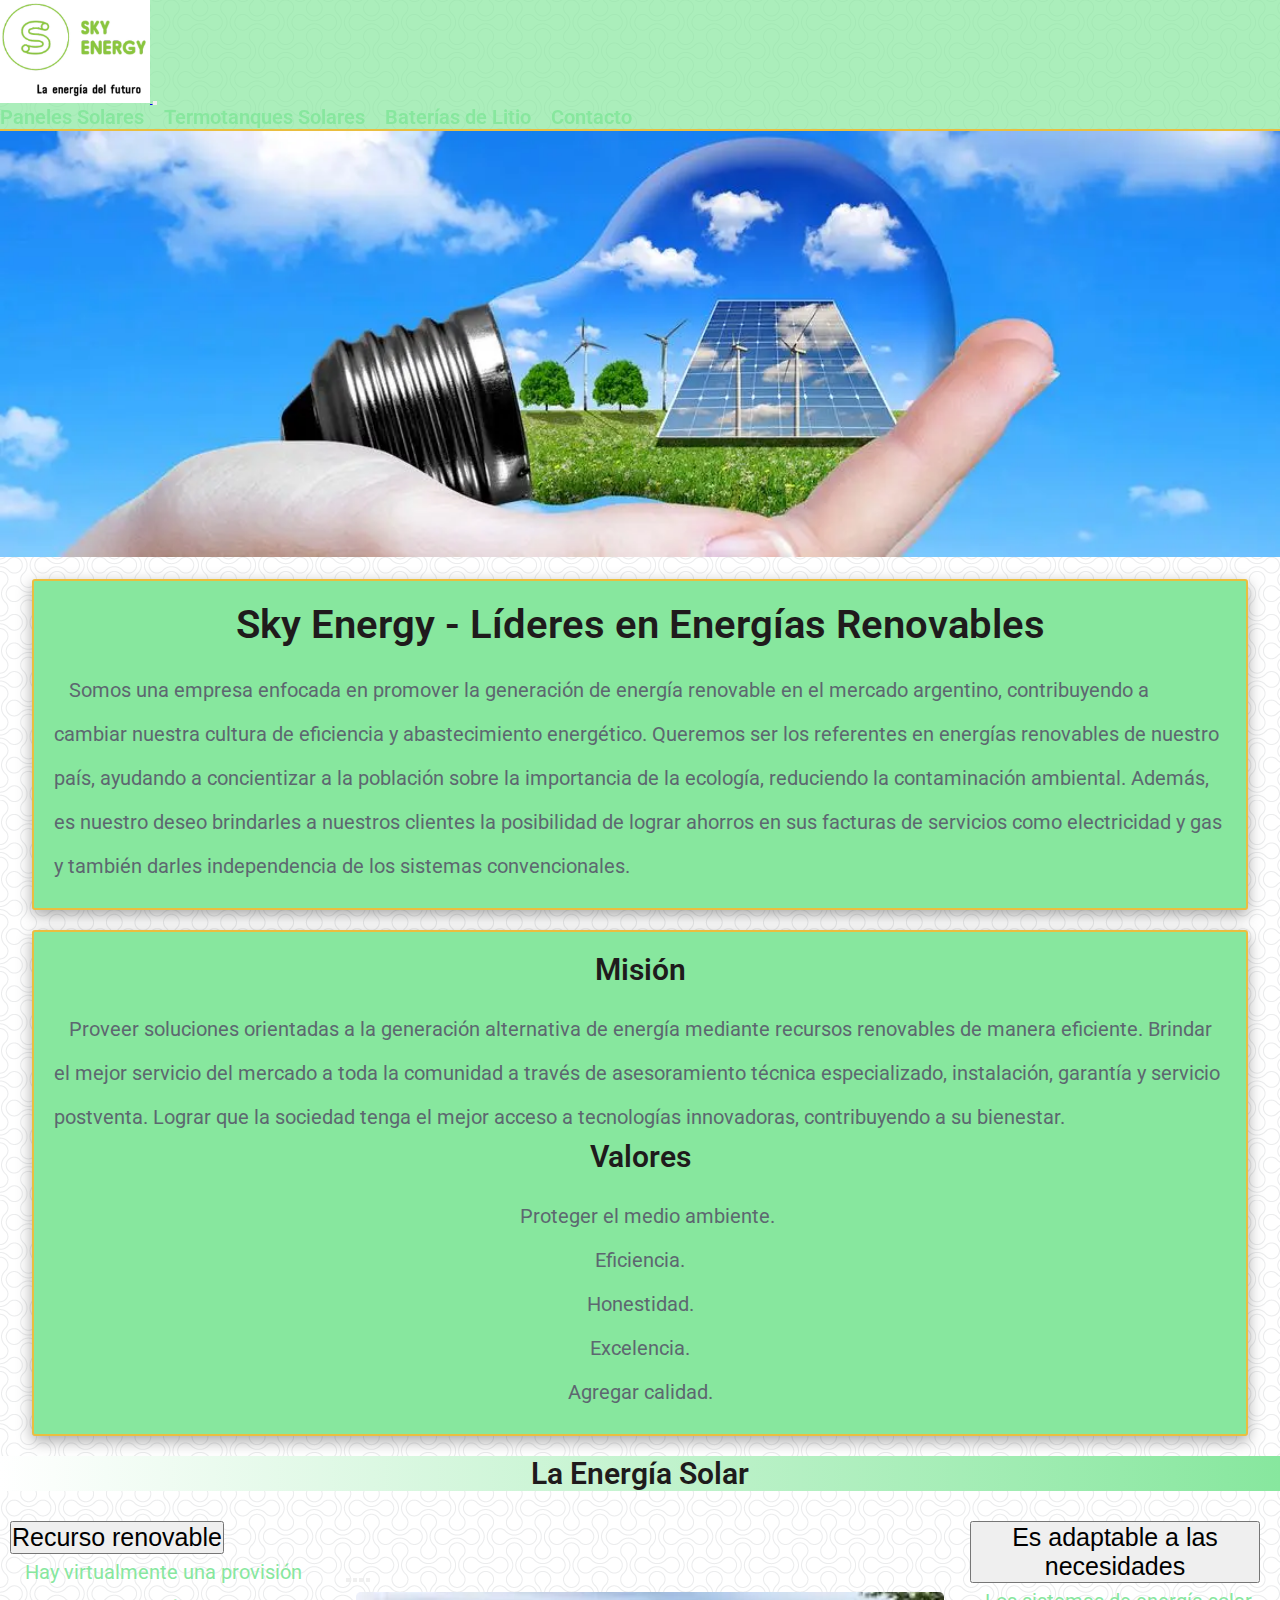
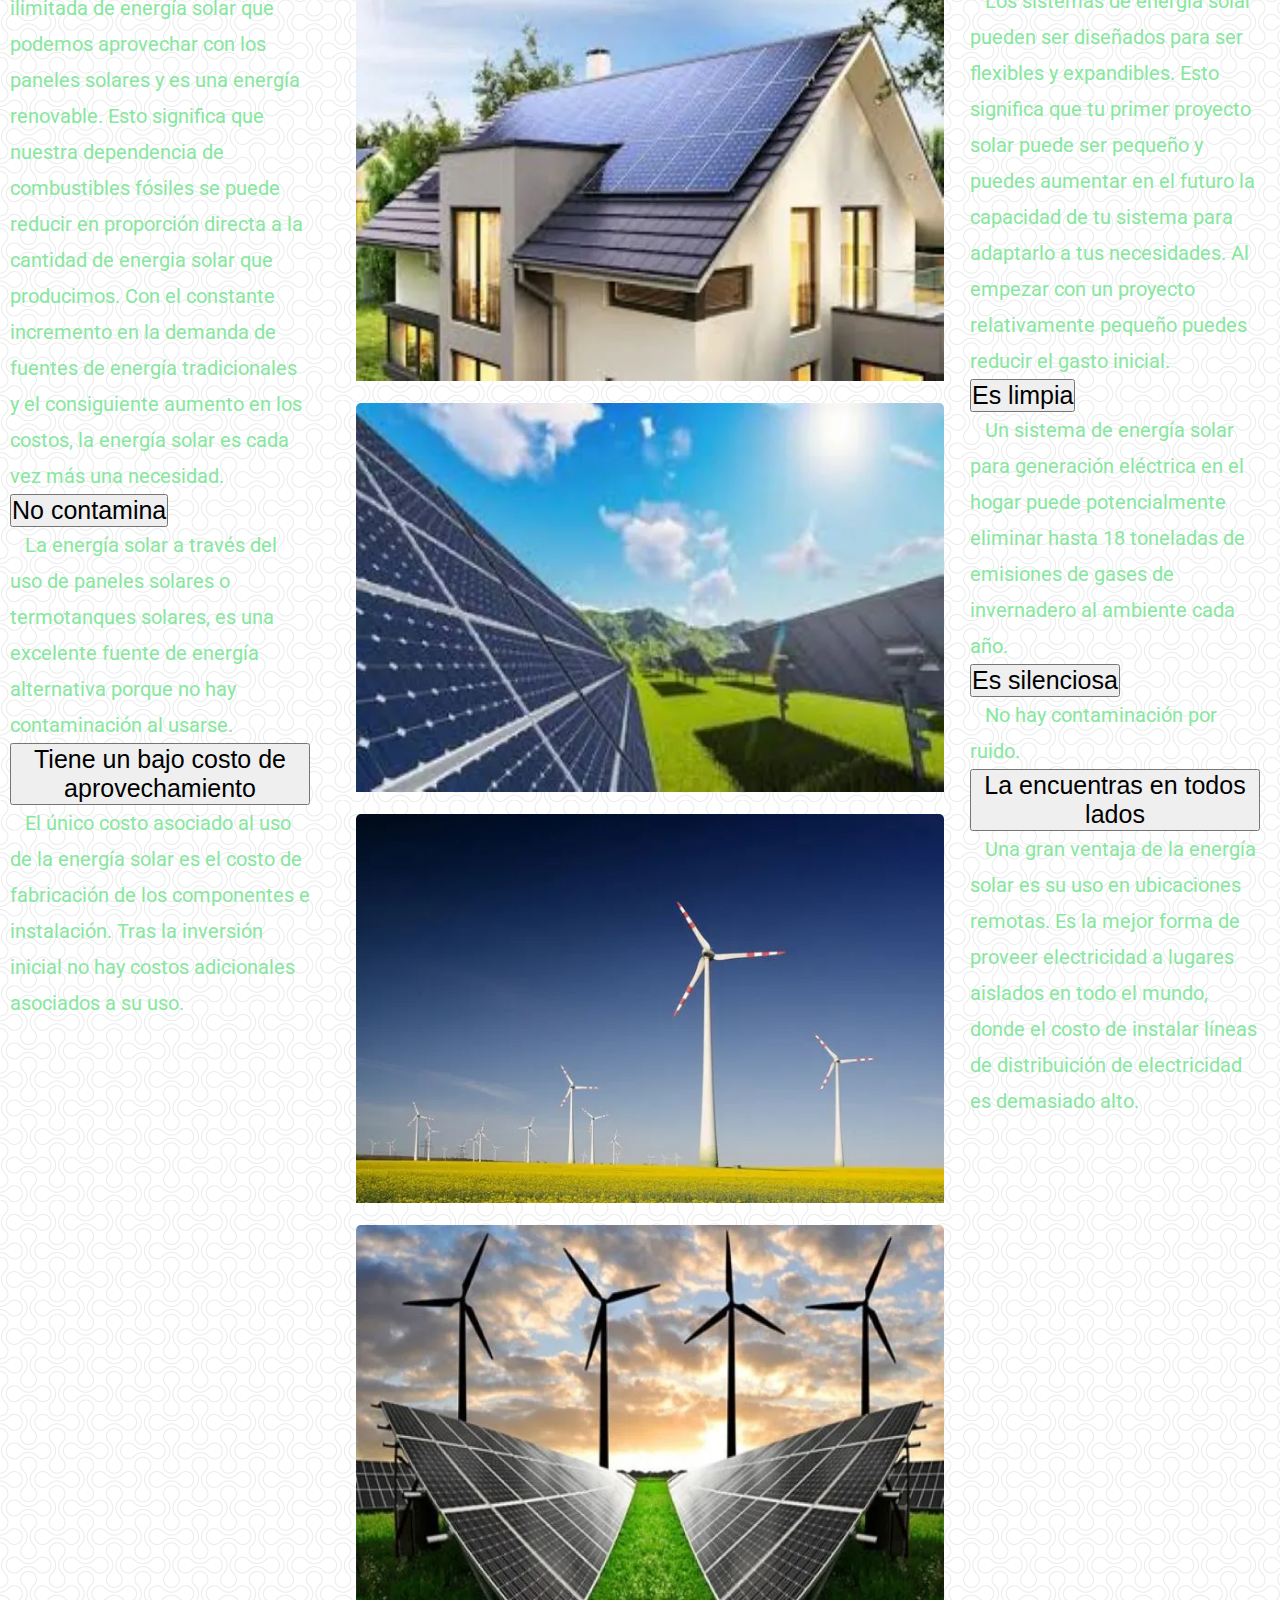
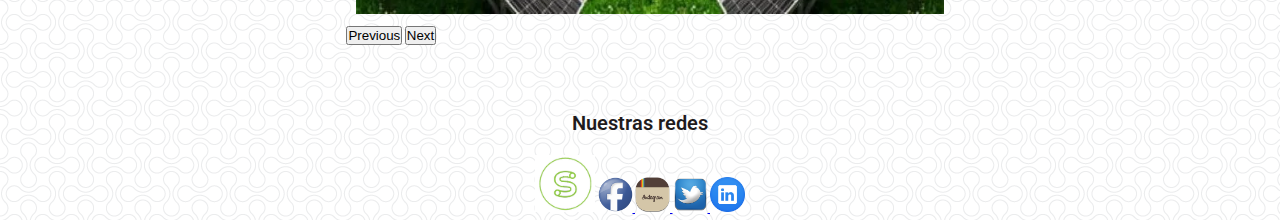
<file: index.html>
<!DOCTYPE html>
<html lang="en">
<head>
    <meta charset="UTF-8">
    <meta http-equiv="X-UA-Compatible" content="IE=edge">
    <meta name="viewport" content="width=device-width, initial-scale=1.0">
    <!--meta SEO-->
    <meta name="description" content="Sistemas integrales  de Paneles solares fotovoltaicos. Cero consumo e instalción rápida. Ahorrá en tu Factura  con Paneles Solares y/o Termotanques Solares. Mejor Financiación. Stock constante de Baterías de litio. Venta e Instalación.">
    <meta name="keywords" content="paneles solares fotoviltaicos, termotanques solares, baterías de litio, presupuesto grátis.">
    <meta name="author" content="Juan Martín Faccia">
    <title>Sky Energy- Energía Solar- La Energía del futuro</title>
    <link rel="shortcut icon" href="Imagenes\favicon-32x32.png" type="image/x-icon">
     <!--CSS BS-->
     <link href="https://cdn.jsdelivr.net/npm/bootstrap@5.0.2/dist/css/bootstrap.min.css" rel="stylesheet" integrity="sha384-EVSTQN3/azprG1Anm3QDgpJLIm9Nao0Yz1ztcQTwFspd3yD65VohhpuuCOmLASjC" crossorigin="anonymous">
     <!--CSS-->
    <link rel="stylesheet" href="css/main.css">
    <link rel="stylesheet" href="css/animate.css">

</head>
<body>
<div class="contenedor">
     
    <!--inicia nav BS-->
   
    <nav class="navbar navbar-expand-lg botonera navbar-light bgWaterGreen">
        <div class="container-fluid">
          <a class="navbar-brand" href="index.html">
            <img src="Imagenes/logo Sky Energy02.png" alt="logo de Sky Energy">
          </a>
          <button class="navbar-toggler" type="button" data-bs-toggle="collapse" data-bs-target="#navbarSupportedContent" aria-controls="navbarSupportedContent" aria-expanded="false" aria-label="Toggle navigation">
            <span class="navbar-toggler-icon"></span>
          </button>
          <div class="collapse navbar-collapse" id="navbarSupportedContent">
            <ul class="navbar-nav ms-auto mb-2 mb-lg-0">
              <li class="nav-item scale">
                <a class="nav-link active" aria-current="page" href="paneles-solares.html">Paneles Solares</a>
              </li>
              <li class="nav-item scale">
                <a class="nav-link active" href="termotanques-solares.html">Termotanques Solares</a>
              </li>
              <li class="nav-item scale">
                <a class="nav-link active" href="baterias-litio.html">Baterías de Litio</a>
              </li>
              <li class="nav-item scale">
                <a class="nav-link active" href="contacto.html">Contacto</a>
              </li>               
            </ul>
           
          </div>
        </div>
      </nav>

    <!--termina nav-->
    
    <header class="encabezado">
        <img src=".//Imagenes/fondo04.webp" alt="Foto de Panel solar colocado sobre las tejas de una casa" class="encabezado__img--fluid">
    </header>
    <main class="gridArea1 wow bounceInRight" data-wow-duration="2s" data-wow-delay="1s">
        <section>         
             <article class="skyenergy__articulo" >
                <h1 class="textCenter skyenergy__titulo--xxl">Sky Energy - Líderes en  Energías Renovables</h1>
                <p class="skyenergy__text--md">Somos una empresa enfocada en promover la generación de energía renovable en el mercado argentino, contribuyendo a cambiar nuestra cultura de eficiencia y abastecimiento energético. Queremos ser los referentes en energías renovables de nuestro país, ayudando a concientizar a la población sobre la importancia de la ecología, reduciendo la contaminación ambiental. Además, es nuestro deseo brindarles a nuestros clientes la posibilidad de lograr ahorros en sus facturas de servicios como electricidad y gas y también darles independencia de los sistemas convencionales.</p>
             </article>
        </section>
        <section>         
             <article class="skyenergy__articulo">
              <h2 class="skyenergy__titulos--xl textCenter">Misión</h2>
              <p class="skyenergy__text--md">Proveer soluciones orientadas a la generación alternativa de energía mediante recursos renovables de manera eficiente. Brindar el mejor servicio del mercado a toda la comunidad a través de asesoramiento técnica especializado, instalación, garantía y servicio postventa. Lograr que la sociedad tenga el mejor acceso a tecnologías innovadoras, contribuyendo a su bienestar.</p>
              <h2 class="skyenergy__titulos--xl textCenter">Valores</h2>
              <p class="skyenergy__text--md textCenter">Proteger el medio ambiente.<br>Eficiencia.<br>Honestidad.<br>Excelencia.<br>Agregar calidad.</p>
             </article>        
        </section>
    </main>
    <section class="gridArea2">
        <h2 class="textCenter skyenergy__titulos--xl degrade">La Energía Solar</h2>
    </section>    
    <section class="galeria">
         <!--carrucel fotos-->
         <div id="carouselExampleIndicators" class="carousel slide" data-bs-ride="carousel">
            <div class="carousel-indicators">
              <button type="button" data-bs-target="#carouselExampleIndicators" data-bs-slide-to="0" class="active" aria-current="true" aria-label="Slide 1"></button>
              <button type="button" data-bs-target="#carouselExampleIndicators" data-bs-slide-to="1" aria-label="Slide 2"></button>
              <button type="button" data-bs-target="#carouselExampleIndicators" data-bs-slide-to="2" aria-label="Slide 3"></button>
              <button type="button" data-bs-target="#carouselExampleIndicators" data-bs-slide-to="3" aria-label="Slide 4"></button>
            </div>
            <div class="carousel-inner">
              <div class="carousel-item active">
                <img src="./Imagenes/panel-solar02.webp" class="d-block w-100" alt="foto paneles solares y turbinas eolicas representando la inclucion ecologica en la sociedad">
              </div>
              <div class="carousel-item">
                <img src="./Imagenes/panel-solar-fondo04.webp" class="d-block w-100" alt="foto de panel solar">
              </div>
              <div class="carousel-item">
                <img src="./Imagenes/turbina-eolica.webp" class="d-block w-100" alt="foto de un grupo de turbinas eolicas">
              </div>
              <div class="carousel-item">
                <img src="./Imagenes/foto_Carrusel_Index.webp" class="d-block w-100" alt="foto en conjunto de turbinas eolicas">
              </div>
            </div>
            <button class="carousel-control-prev" type="button" data-bs-target="#carouselExampleIndicators" data-bs-slide="prev">
              <span class="carousel-control-prev-icon" aria-hidden="true"></span>
              <span class="visually-hidden">Previous</span>
            </button>
            <button class="carousel-control-next" type="button" data-bs-target="#carouselExampleIndicators" data-bs-slide="next">
              <span class="carousel-control-next-icon" aria-hidden="true"></span>
              <span class="visually-hidden">Next</span>
            </button>
        </div>
        <!--carrucel fotos-->      
    </section> 
    <section class="gridArea3">
      <!--inicia acordion-->
      <div class="accordion" id="accordionPanelsStayOpenExample">
        <div class="accordion-item">
          <article class="accordion-header" id="panelsStayOpen-headingOne">
            <button class="accordion-button carrusel__titulo--md" type="button" data-bs-toggle="collapse" data-bs-target="#panelsStayOpen-collapseOne" aria-expanded="true" aria-controls="panelsStayOpen-collapseOne">
              Recurso renovable
            </button>
          </article>
          <div id="panelsStayOpen-collapseOne" class="accordion-collapse collapse show" aria-labelledby="panelsStayOpen-headingOne">
            <div class="accordion-body">
              <p class="accordion__text--md">Hay virtualmente una provisión ilimitada de energía solar que podemos aprovechar con los paneles solares y es una energía renovable. Esto significa que nuestra dependencia de combustibles fósiles se puede reducir en proporción directa a la cantidad de energia solar que producimos. Con el constante incremento en la demanda de fuentes de energía tradicionales y el consiguiente aumento en los costos, la energía solar es cada vez más una necesidad.</p>
            </div>
          </div>
        </div>
        <div class="accordion-item">
          <article class="accordion-header" id="panelsStayOpen-headingTwo">
            <button class="accordion-button collapsed carrusel__titulo--md" type="button" data-bs-toggle="collapse" data-bs-target="#panelsStayOpen-collapseTwo" aria-expanded="false" aria-controls="panelsStayOpen-collapseTwo">
              No contamina
            </button>
          </article>
          <div id="panelsStayOpen-collapseTwo" class="accordion-collapse collapse" aria-labelledby="panelsStayOpen-headingTwo">
            <div class="accordion-body">
              <p class="accordion__text--md">La energía solar a través del uso de paneles solares o termotanques solares, es una excelente fuente de energía alternativa porque no hay contaminación al usarse.</p>
            </div>
          </div>
        </div>
        <div class="accordion-item">
          <article class="accordion-header" id="panelsStayOpen-headingThree">
            <button class="accordion-button collapsed carrusel__titulo--md" type="button" data-bs-toggle="collapse" data-bs-target="#panelsStayOpen-collapseThree" aria-expanded="false" aria-controls="panelsStayOpen-collapseThree">
              Tiene un bajo costo de aprovechamiento
            </button>
          </article>
          <div id="panelsStayOpen-collapseThree" class="accordion-collapse collapse" aria-labelledby="panelsStayOpen-headingThree">
            <div class="accordion-body">
              <p class="accordion__text--md">El único costo asociado al uso de la energía solar es el costo de fabricación de los componentes e instalación. Tras la inversión inicial no hay costos adicionales asociados a su uso.</p>
            </div>
          </div>
        </div>
      </div>
      <!--termina acordion-->
    </section> 
    <section class="gridArea4">  
      <!--inicia acordion-->
      <div class="accordion" id="accordionPanelsStayOpenExample">
        <div class="accordion-item">
          <article class="accordion-header" id="panelsStayOpen-headingFour">
            <button class="accordion-button carrusel__titulo--md" type="button" data-bs-toggle="collapse" data-bs-target="#panelsStayOpen-collapseFour" aria-expanded="true" aria-controls="panelsStayOpen-collapseFour">
              Es adaptable a las necesidades
            </button>
          </article>
          <div id="panelsStayOpen-collapseFour" class="accordion-collapse collapse show" aria-labelledby="panelsStayOpen-headingFour">
            <div class="accordion-body">
              <p class="accordion__text--md">Los sistemas de energía solar pueden ser diseñados para ser flexibles y expandibles. Esto significa que tu primer proyecto solar puede ser pequeño y puedes aumentar en el futuro la capacidad de tu sistema para adaptarlo a tus necesidades. Al empezar con un proyecto relativamente pequeño puedes reducir el gasto inicial.</p>
            </div>
          </div>
        </div>
        <div class="accordion-item">
          <article class="accordion-header" id="panelsStayOpen-headingFive">
            <button class="accordion-button collapsed carrusel__titulo--md" type="button" data-bs-toggle="collapse" data-bs-target="#panelsStayOpen-collapseFive" aria-expanded="false" aria-controls="panelsStayOpen-collapseFive">
              Es limpia
            </button>
          </article>
          <div id="panelsStayOpen-collapseFive" class="accordion-collapse collapse" aria-labelledby="panelsStayOpen-headingFive">
            <div class="accordion-body">
              <p class="accordion__text--md">Un sistema de energía solar para generación eléctrica en el hogar puede potencialmente eliminar hasta 18 toneladas de emisiones de gases de invernadero al ambiente cada año.</p>
            </div>
          </div>
        </div>
        <div class="accordion-item">
          <article class="accordion-header" id="panelsStayOpen-headingSix">
            <button class="accordion-button collapsed carrusel__titulo--md" type="button" data-bs-toggle="collapse" data-bs-target="#panelsStayOpen-collapseSix" aria-expanded="false" aria-controls="panelsStayOpen-collapseSix">
              Es silenciosa
            </button>
          </article>
          <div id="panelsStayOpen-collapseSix" class="accordion-collapse collapse" aria-labelledby="panelsStayOpen-headingSix">
            <div class="accordion-body">
             <p class="accordion__text--md">No hay contaminación por ruido.</p>
            </div>
          </div>
        </div>
        <div class="accordion-item">
          <article class="accordion-header" id="panelsStayOpen-headingSeven">
            <button class="accordion-button collapsed carrusel__titulo--md" type="button" data-bs-toggle="collapse" data-bs-target="#panelsStayOpen-collapseSeven" aria-expanded="false" aria-controls="panelsStayOpen-collapseSeven">
              La encuentras en todos lados
            </button>
          </article>
          <div id="panelsStayOpen-collapseSeven" class="accordion-collapse collapse" aria-labelledby="panelsStayOpen-headingSeven">
            <div class="accordion-body">
              <p class="accordion__text--md">Una gran ventaja de la energía solar es su uso en ubicaciones remotas. Es la mejor forma de proveer electricidad a lugares aislados en todo el mundo, donde el costo de instalar líneas de distribuición de electricidad es demasiado alto.</p>
            </div>
          </div>
        </div>
      </div>
            <!--termina acordion-->
    </section>           
        
    
    <footer class="pie">
        <h5 class="pie__titulo--md">Nuestras redes</h5>
        <img src="Imagenes\icono.png" alt="icono de skyenergy" class="pie__logo--md">
        <a href="https://www.facebook.com/" target="_blank"> 
            <img src="Imagenes/facebook.png" alt="seguinos en facebook" class="pie__icon--sm">
        </a>
        <a href="https://www.instagram.com/" target="_blank"> 
            <img src="Imagenes/instagram-icon.png" alt="seguinos en instagram" class="pie__icon--sm">
        </a>
        <a href="https://www.twitter.com/" target="_blank"> 
            <img src="Imagenes/twitter-icon.png" alt="seguinos en twitter" class="pie__icon--sm">
        </a>
        <a href="https://www.linkedin.com/" target="_blank"> 
            <img src="Imagenes/linkedin-icon.png" alt="seguinos en linkedin" class="pie__icon--sm">
        </a>
    </footer>
    <script src="https://cdn.jsdelivr.net/npm/bootstrap@5.0.2/dist/js/bootstrap.bundle.min.js" integrity="sha384-MrcW6ZMFYlzcLA8Nl+NtUVF0sA7MsXsP1UyJoMp4YLEuNSfAP+JcXn/tWtIaxVXM" crossorigin="anonymous"></script>

    <script src="js/wow.min.js"></script>
    <script>
    new WOW().init();
    </script>  
</div>    
</body>

</html>
</file>
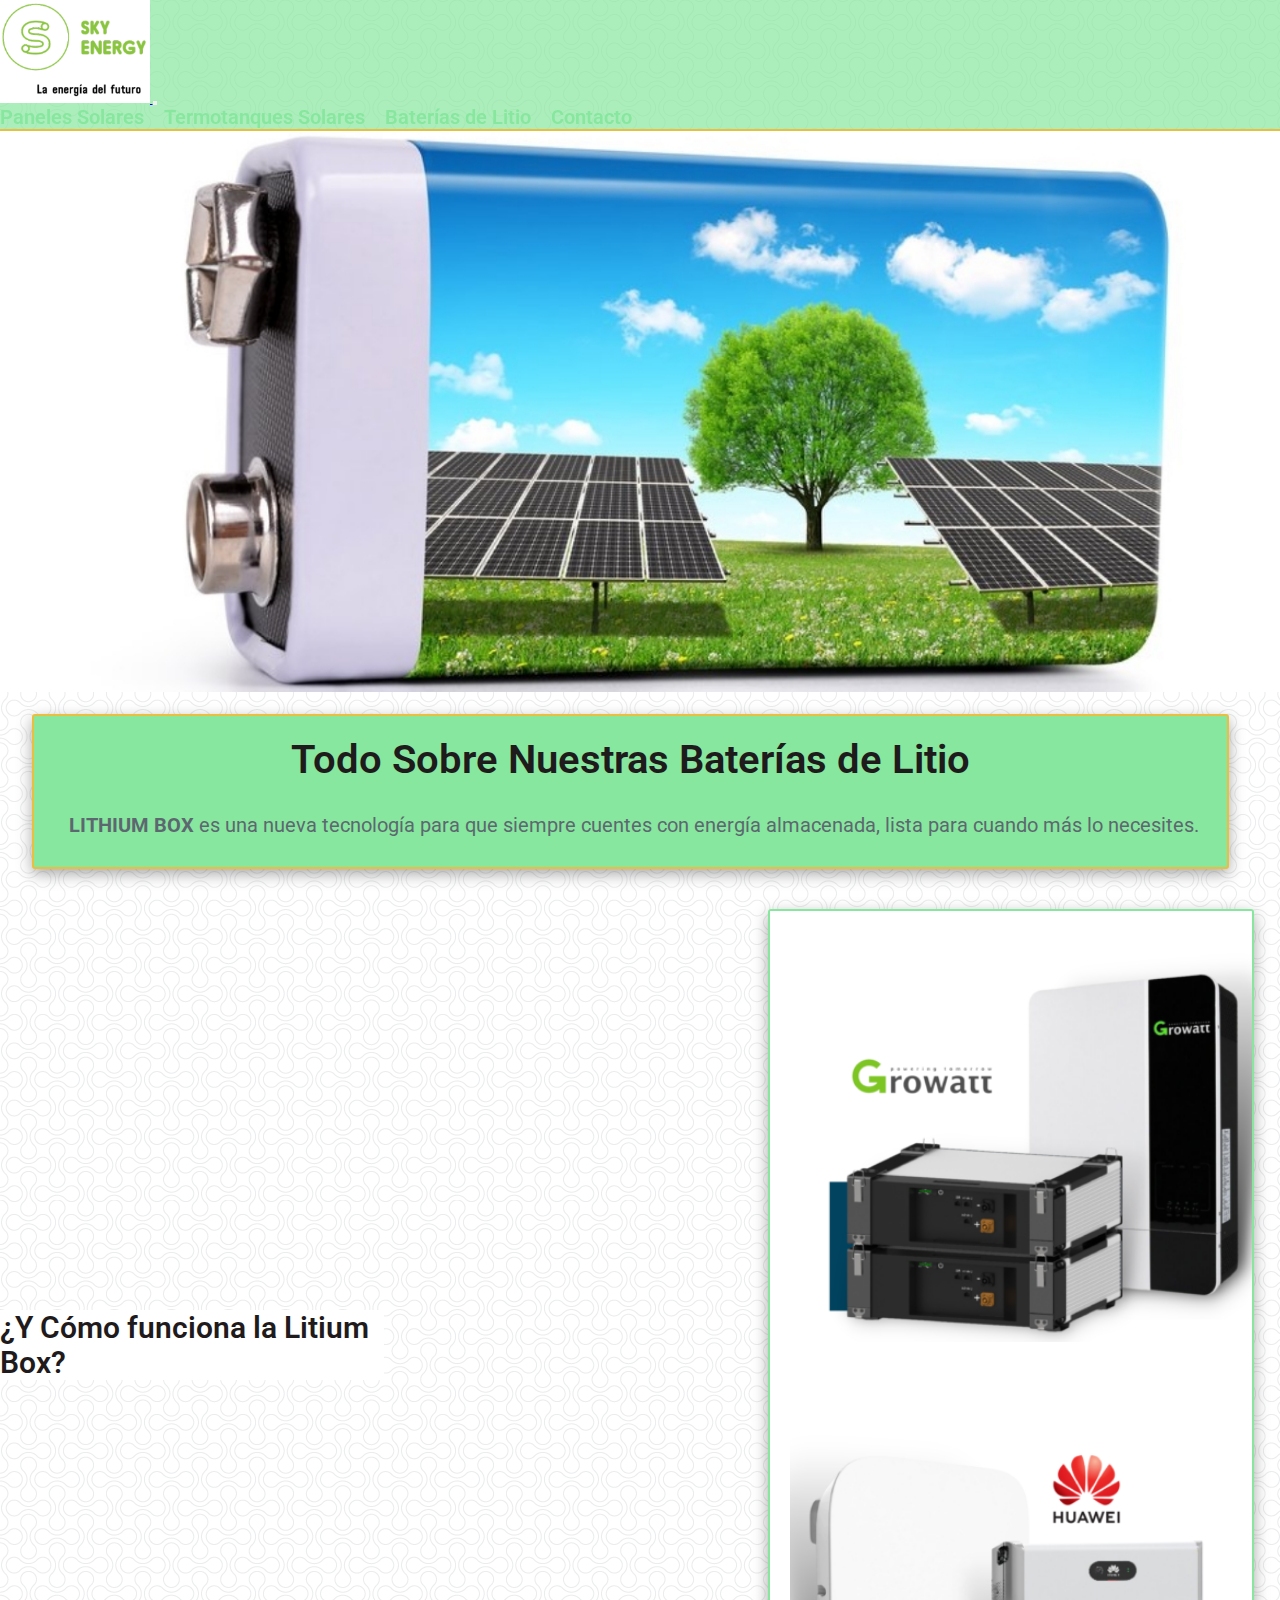
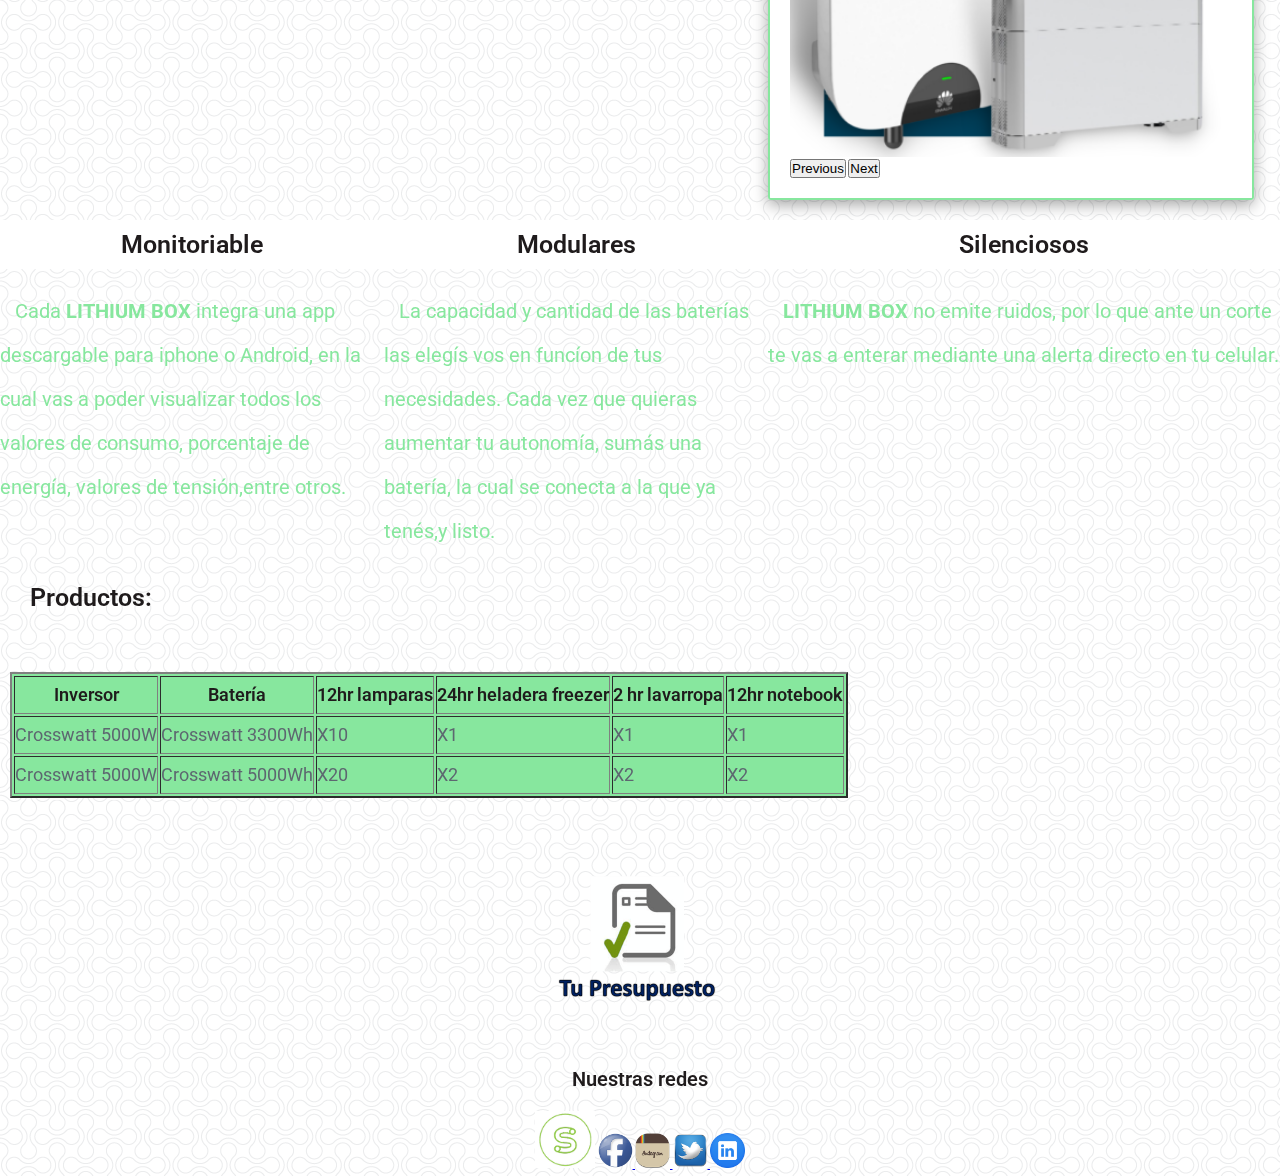
<file: baterias-litio.html>
<!DOCTYPE html>
<html lang="en">
<head>
    <meta charset="UTF-8">
    <meta http-equiv="X-UA-Compatible" content="IE=edge">
    <meta name="viewport" content="width=device-width, initial-scale=1.0">
    <!--meta SEO-->
    <meta name="description" content="Las baterías solares se utilizan para poder almacenar la energía eléctrica generada por las placas solares fotovoltaicas en las horas de mayor radiación solar.">
    <meta name="keywords" content="baterías de litio, batería Growatt, batería Huawei, conversores de corriente, presupuesto grátis.">
    <meta name="author" content="Juan Martín Faccia">
    <title>Sky Energy- Baterías De Litio</title>
    <link rel="shortcut icon" href="Imagenes\favicon-32x32.png" type="image/x-icon">
     <!--CSS BS-->
     <link href="https://cdn.jsdelivr.net/npm/bootstrap@5.0.2/dist/css/bootstrap.min.css" rel="stylesheet" integrity="sha384-EVSTQN3/azprG1Anm3QDgpJLIm9Nao0Yz1ztcQTwFspd3yD65VohhpuuCOmLASjC" crossorigin="anonymous">
     <!--CSS-->
    <link rel="stylesheet" href="css/main.css">
    <link rel="stylesheet" href="css/animate.css">
</head>
<body>
<div class="contenedor4">
     <!--inicia nav BS-->
   
     <nav class="navbar navbar-expand-lg botonera navbar-light bgWaterGreen">
        <div class="container-fluid">
          <a class="navbar-brand" href="index.html">
            <img src="Imagenes/logo Sky Energy02.png" alt="logo de Sky Energy">
          </a>
          <button class="navbar-toggler" type="button" data-bs-toggle="collapse" data-bs-target="#navbarSupportedContent" aria-controls="navbarSupportedContent" aria-expanded="false" aria-label="Toggle navigation">
            <span class="navbar-toggler-icon"></span>
          </button>
          <div class="collapse navbar-collapse" id="navbarSupportedContent">
            <ul class="navbar-nav ms-auto mb-2 mb-lg-0">
              <li class="nav-item scale">
                <a class="nav-link" aria-current="page" href="paneles-solares.html">Paneles Solares</a>
              </li>
              <li class="nav-item scale">
                <a class="nav-link" href="termotanques-solares.html">Termotanques Solares</a>
              </li>
              <li class="nav-item scale">
                <a class="nav-link active" href="baterias-litio.html">Baterías de Litio</a>
              </li>
              <li class="nav-item scale">
                <a class="nav-link" href="contacto.html">Contacto</a>
              </li>               
            </ul>
           
          </div>
        </div>
      </nav>

    <!--termina nav-->
    <header class="encabezado">
        <img src="./Imagenes/header-bateria-fondo.webp" alt="Foto de baterías de litio" class="encabezado__img--fluid">
    </header>
    <main class="bateriaLitio">
        <section>
            <article class="box-green ">
                <h1 class="titulo--xxl textCenter">Todo Sobre Nuestras Baterías de Litio</h1>
                <p class="text--md"><b>LITHIUM BOX</b> es una nueva tecnología para que siempre cuentes con energía almacenada, lista para cuando más lo necesites.</p>
            </article>   
        </section>
    </main>
    <section class="funcionamientoTitulo ">
            <h2 class="titulos--xl bgWhight">¿Y Cómo funciona la Litium Box?</h2>
    </section>
    <section class="imagenLitioBox box-white">
        <!--inicia carousel BS-->
        <div id="carouselExampleControls" class="carousel slide" data-bs-ride="carousel">
            <div class="carousel-inner">
              <div class="carousel-item active">
                <img src="./Imagenes/bateriaGrowatt.png" class="d-block w-100" alt="imagen de bateria Growatt">
              </div>
              <div class="carousel-item">
                <img src="./Imagenes/bateriaHuawei.png" class="d-block w-100" alt="imagen de bateria Huawei">
              </div>
              
            </div>
            <button class="carousel-control-prev" type="button" data-bs-target="#carouselExampleControls" data-bs-slide="prev">
              <span class="carousel-control-prev-icon" aria-hidden="true"></span>
              <span class="visually-hidden">Previous</span>
            </button>
            <button class="carousel-control-next" type="button" data-bs-target="#carouselExampleControls" data-bs-slide="next">
              <span class="carousel-control-next-icon" aria-hidden="true"></span>
              <span class="visually-hidden">Next</span>
            </button>
          </div>
        <!--termina carousel BS-->
    </section>
    <section class="funcionamientoTexto box-green wow slideInRight">
        <p class="text--md "><b>LITHIUM BOX</b> es un sistema de baterías de litio integradas, que ante un corte de luz suministran energía a todos tus consumos de modo totalmente <strong>automático</strong> y en <strong>menos de 0,5 segundos.</strong></p>
        <p class="text--md ">Cada baterías mantiene su carga siempre al 100%. ya sea desde una fuente convencional como la red de la calle y/o desde Paneles Solares si es que contás con ellos.</p>
    </section>
    <section class="monitoriable">
        <article>
           <h3 class="titulo--md textCenter bgWhight">Monitoriable</h3>
           <p class="text--md">Cada <b>LITHIUM BOX</b> integra una app descargable para iphone o Android, en la cual vas a poder visualizar todos los valores de consumo, porcentaje de energía, valores de tensión,entre otros.</p>
        </article>
    </section>
    <section class="modulares">
        <article>
            <h3 class="titulo--md textCenter bgWhight">Modulares</h3>
            <p class="text--md">La capacidad y cantidad de las baterías las elegís vos en funcíon de tus necesidades. Cada vez que quieras aumentar tu autonomía, sumás una batería, la cual se conecta a la que ya tenés,y listo.</p>
        </article>  
    </section>
    <section class="silenciosas">
        <article>
            <h3 class="titulo--md textCenter bgWhight">Silenciosos</h3>
            <p class="text--md"><b>LITHIUM BOX</b> no emite ruidos, por lo que ante un corte te vas a enterar mediante una alerta directo en tu celular.</p>
        </article>    
    </section>
    <section class="productosBateriaTitulo">
        <h3 class="titulo--md">Productos:</h3>
    </section>
    <div class="productosB">        
        <section class="table-responsive">
             <table border="2px"  class="table table-bordered table-striped bgWaterGreen">
                        <tr>
                            <th>Inversor</th>
                            <th>Batería</th>
                            <th>12hr lamparas</th>
                            <th>24hr heladera freezer</th>
                            <th>2 hr lavarropa</th>
                            <th>12hr notebook</th>
                        </tr>
                        <tr>
                            <td>Crosswatt 5000W</td>
                            <td>Crosswatt 3300Wh</td>
                            <td>X10</td>
                            <td>X1</td>
                            <td>X1</td>
                            <td>X1</td>
                        </tr>
                        <tr>
                            <td>Crosswatt 5000W</td>
                            <td>Crosswatt 5000Wh</td>
                            <td>X20</td>
                            <td>X2</td>
                            <td>X2</td>
                            <td>X2</td>
                        </tr>
                </table>
         </section>
    </div>

    <section class="presupuesto scale">
        <a href="contacto.html">
          <img src="./Imagenes/presupuesto-logo05.png" alt="logo de presupuesto">
        </a>
      </section>
    <footer class="pie">
        <h4 class="pie__titulo--md">Nuestras redes</h4>
        <img src="Imagenes\icono.png" alt="icono de skyenergy" class="pie__logo--md">
        <a href="https://www.facebook.com/" target="_blank"> 
            <img src="Imagenes/facebook.png" alt="seguinos en facebook" class="pie__icon--sm">
        </a>
        <a href="https://www.instagram.com/" target="_blank"> 
            <img src="Imagenes/instagram-icon.png" alt="seguinos en instagram" class="pie__icon--sm">
        </a>
        <a href="https://www.twitter.com/" target="_blank"> 
            <img src="Imagenes/twitter-icon.png" alt="seguinos en twitter" class="pie__icon--sm">
        </a>
        <a href="https://www.linkedin.com/s" target="_blank"> 
            <img src="Imagenes/linkedin-icon.png" alt="seguinos en linkedin" class="pie__icon--sm">
        </a>
   </footer>
   
   <script src="https://cdn.jsdelivr.net/npm/bootstrap@5.0.2/dist/js/bootstrap.bundle.min.js" integrity="sha384-MrcW6ZMFYlzcLA8Nl+NtUVF0sA7MsXsP1UyJoMp4YLEuNSfAP+JcXn/tWtIaxVXM" crossorigin="anonymous"></script>

   <script src="js/wow.min.js"></script>
   <script>
   new WOW().init();
   </script> 
</div>   
</body>
</html>
</file>
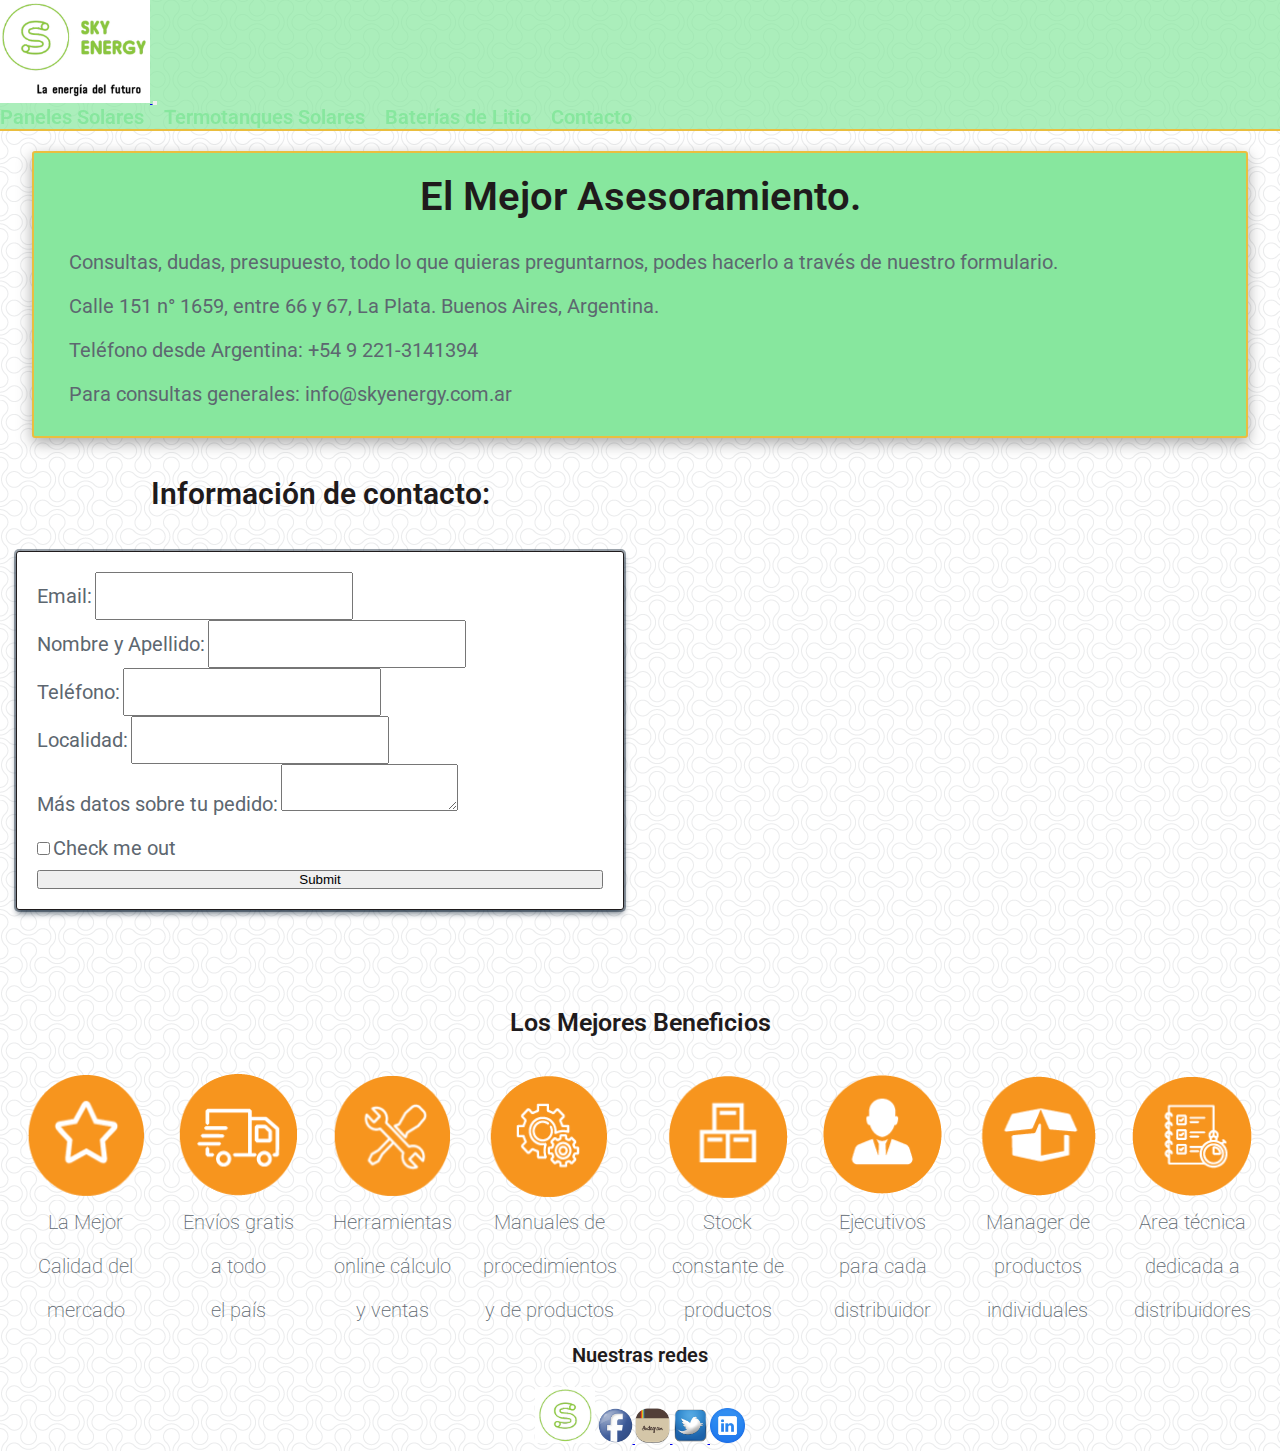
<file: contacto.html>
<!DOCTYPE html>
<html lang="en">
<head>
    <meta charset="UTF-8">
    <meta http-equiv="X-UA-Compatible" content="IE=edge">
    <meta name="viewport" content="width=device-width, initial-scale=1.0">
    <!--meta SEO-->
    <meta name="description" content="Dejanos tus datos aquí y nos comunicaremos para asesorarte.">
    <meta name="keywords" content="atención al cliente, localización,  presupuesto grátis.">
    <meta name="author" content="Juan Martín Faccia">
    <title>Sky Energy- Contacto</title>
    <link rel="shortcut icon" href="Imagenes\favicon-32x32.png" type="image/x-icon">
     <!--CSS BS-->
     <link href="https://cdn.jsdelivr.net/npm/bootstrap@5.0.2/dist/css/bootstrap.min.css" rel="stylesheet" integrity="sha384-EVSTQN3/azprG1Anm3QDgpJLIm9Nao0Yz1ztcQTwFspd3yD65VohhpuuCOmLASjC" crossorigin="anonymous">
     <!--CSS-->
    <link rel="stylesheet" href="css/main.css">
    <link rel="stylesheet" href="css/animate.css">
</head>
<body>
<div class="contenedor5">
       
    <!--inicia nav BS-->
   
    <nav class="navbar navbar-expand-lg botonera navbar-light bgWaterGreen">
        <div class="container-fluid">
          <a class="navbar-brand" href="index.html">
            <img src="Imagenes/logo Sky Energy02.png" alt="logo de Sky Energy">
          </a>
          <button class="navbar-toggler" type="button" data-bs-toggle="collapse" data-bs-target="#navbarSupportedContent" aria-controls="navbarSupportedContent" aria-expanded="false" aria-label="Toggle navigation">
            <span class="navbar-toggler-icon"></span>
          </button>
          <div class="collapse navbar-collapse" id="navbarSupportedContent">
            <ul class="navbar-nav ms-auto mb-2 mb-lg-0">
              <li class="nav-item scale">
                <a class="nav-link" aria-current="page" href="paneles-solares.html">Paneles Solares</a>
              </li>
              <li class="nav-item scale">
                <a class="nav-link" href="termotanques-solares.html">Termotanques Solares</a>
              </li>
              <li class="nav-item scale">
                <a class="nav-link" href="baterias-litio.html">Baterías de Litio</a>
              </li>
              <li class="nav-item scale">
                <a class="nav-link active" href="contacto.html">Contacto</a>
              </li>               
            </ul>
           
          </div>
        </div>
      </nav>

    <!--termina nav-->
    </nav>
    
    <main class="contactoTitulo">
        <section class="box box-green">
            <h1 class="titulo--xxl textCenter">El Mejor Asesoramiento.</h1>
            <p class="text--md">Consultas, dudas, presupuesto, todo lo que quieras preguntarnos, podes hacerlo a través de nuestro formulario.</p>
            <p class="text--md"> Calle 151 n° 1659, entre 66 y 67, La Plata. Buenos Aires, Argentina.</p>
            <p class="text--md"> Teléfono desde Argentina: +54 9 221-3141394</p>
            <p class="text--md"> Para consultas generales: info@skyenergy.com.ar</p>
        </section>
    </main>   
    <section class="informacionDeContacto ">
        <h2 class="titulos--xl">Información de contacto:</h2>
        <div class="box-table"> 
        <!--enpieza form-->
        <form>
            <div class="mb-3">
              <label for="exampleInputEmail1" class="form-label">Email:</label>
              <input type="email" class="form-control" id="exampleInputEmail1" aria-describedby="emailHelp">  
            </div>
            <div class="mb-3">
              <label for="exampleInputNombreApellido" class="form-label">Nombre y Apellido:</label>
              <input type="text" class="form-control" id="exampleInputNombreApellido" aria-describedby="emailHelp">  
            </div>
            <div class="mb-3">
              <label for="exampleInputTelefono" class="form-label">Teléfono:</label>
              <input type="tel" class="form-control" id="exampleInputTelefono" aria-describedby="emailHelp">  
            </div>
            <div class="mb-3">
              <label for="exampleInputLocalidad" class="form-label">Localidad:</label>
              <input type="text" class="form-control" id="exampleInputLocalidad" aria-describedby="emailHelp">  
            </div>
            
            <div class="mb-3">
                <label for="exampleFormControlTextarea1" class="form-label">Más datos sobre tu pedido:</label>
                <textarea class="form-control" id="exampleFormControlTextarea1" rows="3"></textarea>
              </div>
            <div class="mb-3 form-check">
              <input type="checkbox" class="form-check-input" id="exampleCheck1">
              <label class="form-check-label" for="exampleCheck1">Check me out</label>
            </div>
            <button type="submit" class="btn btn-primary">Submit</button>
          </form>
        <!--termina form-->
        </div> 
    </section> 
    <section class="mapaLocalizacion">
            <iframe src="https://www.google.com/maps/embed?pb=!1m18!1m12!1m3!1d3271.368303909758!2d-57.972839485183755!3d-34.922298981930204!2m3!1f0!2f0!3f0!3m2!1i1024!2i768!4f13.1!3m3!1m2!1s0x95a2e7cf06b8160f%3A0x770451e71181f2ad!2sDiag.%2073%202534%2C%20B1902%20La%20Plata%2C%20Provincia%20de%20Buenos%20Aires!5e0!3m2!1ses!2sar!4v1659977409776!5m2!1ses!2sar" width="600" height="450" style="border:0;" allowfullscreen="" loading="lazy" referrerpolicy="no-referrer-when-downgrade"></iframe>
    </section>
    <section class="losMejoresBeneficios">
      <h3 class="titulo--md textCenter">Los Mejores Beneficios</h3>
  </section>
  <div class="logosA">
      <figure class="logos1">
         <img src="./Imagenes/laMejorCalidadDelMercado02.png" alt="logo de la mejor calidad del mercado">
         <figcaption>La Mejor<br> Calidad del<br> mercado</figcaption>
      </figure>
      <figure class="logos1">
         <img src="./Imagenes/envioGratis02.png" alt="logo de envios gratis">
         <figcaption>Envíos gratis <br> a todo<br> el país </figcaption>
      </figure>
      <figure class="logos1">
        <img src="./Imagenes/herramienta02.png" alt="logo de harrmientas online para cálculo y ventas">
         <figcaption>Herramientas<br> online cálculo<br> y ventas</figcaption>
      </figure>
      <figure class="logos1">
        <img src="./Imagenes/manual02.png" alt="logo de Manuales de procedimientos y de productos">
        <figcaption>Manuales de<br>procedimientos<br>y de productos</figcaption>
      </figure> 
  </div>
  <div class="logosB">
      <figure class="logos2">
        <img src="./Imagenes/stockConstante02.png" alt="logo de stock constante">
        <figcaption>Stock<br> constante de<br> productos</figcaption>
      </figure>
      <figure class="logos2">
        <img src="./Imagenes/ejecutivos02.png" alt="logo de ejecutivos para cada distribuidor">
        <figcaption>Ejecutivos<br> para cada<br> distribuidor</figcaption>
      </figure>
      <figure class="logos2">
        <img src="./Imagenes/manager02.png" alt="logo de manager de productos individuales">
        <figcaption>Manager de<br> productos <br>individuales</figcaption>
      </figure>
      <figure class="logos2">
        <img src="./Imagenes/areaTecnica01.png" alt="logo de area técnica">
         <figcaption>Area técnica<br> dedicada a<br> distribuidores</figcaption>
      </figure>  
  </div>  
    <footer class="pie">
        <h4 class="pie__titulo--md">Nuestras redes</h4>
        <img src="Imagenes\icono.png" alt="icono de skyenergy" class="pie__logo--md">
        <a href="https://www.facebook.com/" target="_blank"> 
            <img src="Imagenes/facebook.png" alt="seguinos en facebook" class="pie__icon--sm">
        </a>
        <a href="https://www.instagram.com/" target="_blank"> 
            <img src="Imagenes/instagram-icon.png" alt="seguinos en instagram" class="pie__icon--sm">
        </a>
        <a href="https://www.twitter.com/" target="_blank"> 
            <img src="Imagenes/twitter-icon.png" alt="seguinos en twitter" class="pie__icon--sm">
        </a>
        <a href="https://www.linkedin.com/" target="_blank"> 
            <img src="Imagenes/linkedin-icon.png" alt="seguinos en linkedin" class="pie__icon--sm">
        </a>
   </footer>

   <script src="https://cdn.jsdelivr.net/npm/bootstrap@5.0.2/dist/js/bootstrap.bundle.min.js" integrity="sha384-MrcW6ZMFYlzcLA8Nl+NtUVF0sA7MsXsP1UyJoMp4YLEuNSfAP+JcXn/tWtIaxVXM" crossorigin="anonymous"></script>

   <script src="js/wow.min.js"></script>
   <script>
   new WOW().init();
   </script> 
</div>   
</body>
</html>
</file>
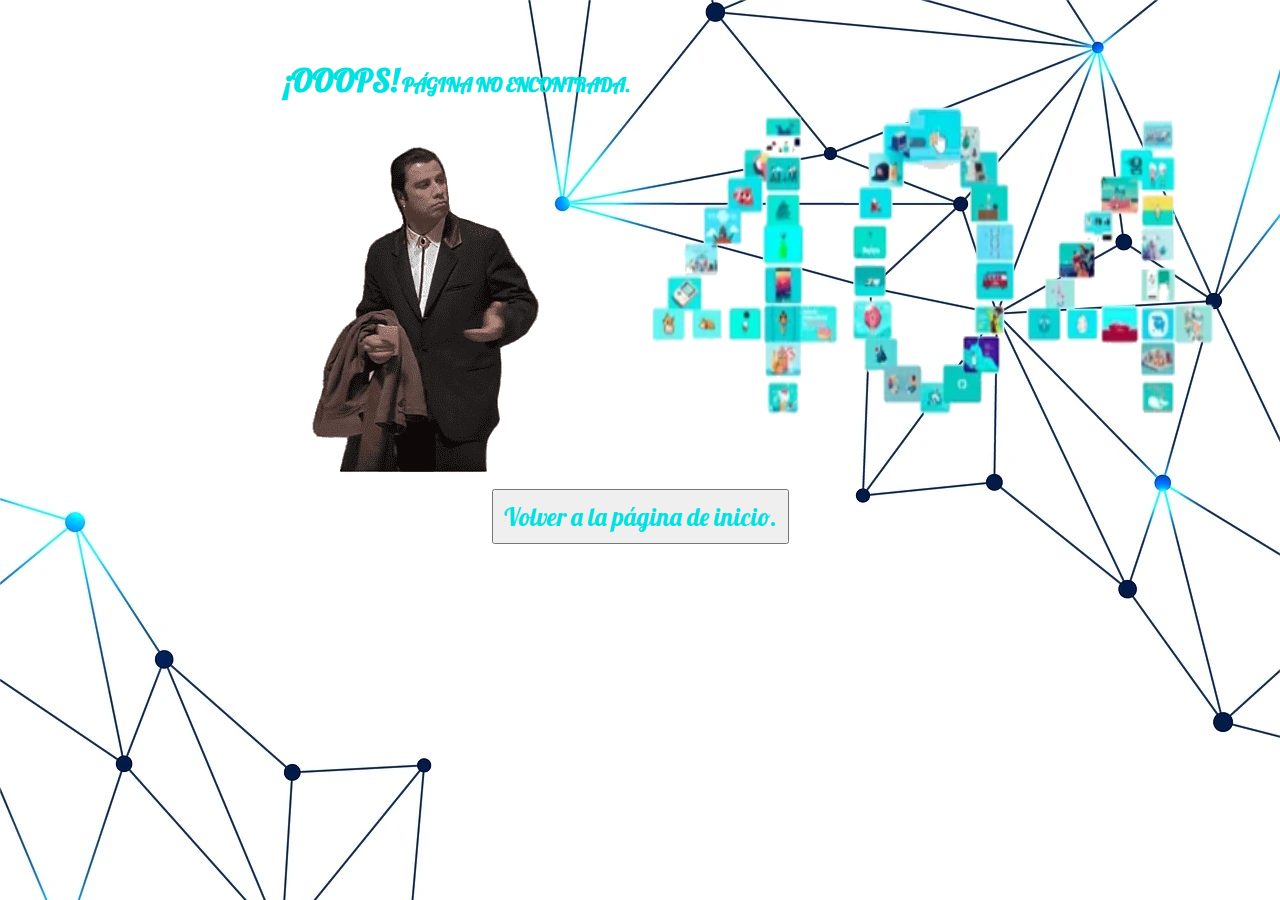
<file: error404.html>
<!DOCTYPE html>
<html lang="en">
<head>
    <meta charset="UTF-8">
    <meta http-equiv="X-UA-Compatible" content="IE=edge">
    <meta name="viewport" content="width=device-width, initial-scale=1.0">
    <!--meta SEO-->
    <meta name="author" content="Juan Martín Faccia">
    <title> Error 404</title>
    <link rel="shortcut icon" href="Imagenes\favicon-32x32.png" type="image/x-icon">
     <!--CSS BS-->
     <link href="https://cdn.jsdelivr.net/npm/bootstrap@5.0.2/dist/css/bootstrap.min.css" rel="stylesheet" integrity="sha384-EVSTQN3/azprG1Anm3QDgpJLIm9Nao0Yz1ztcQTwFspd3yD65VohhpuuCOmLASjC" crossorigin="anonymous">
     <!--CSS-->
    <link rel="stylesheet" href="css/main.css">
    <link rel="stylesheet" href="css/animate.css">
</head>
<body class="bgImgErro404">
<div class="contenedor6">
    <section class="error">
        <article>
            <h1 class="textCenter errorTitulo"><FONT SIZE=6>¡OOOPS!</FONT> PÁGINA NO ENCONTRADA.</h1>
            <img src="./Imagenes/error404-2.webp" alt="foto meme de Jhon Travolta">
        </article>
    </section>
    <section class="foto404">
        <img src="./Imagenes/404.webp" alt="foto de error 404">
    </section>
    <section class="botonError">
        <a href="index.html">
            <!--inicia boton BS-->
            <div class="btn-group" role="group" aria-label="Basic outlined example">
                <button type="button" class="btn btn-outline-primary btnError">Volver a la página de inicio.</button>
            </div>
             <!--fin boton BS-->
        </a>   
    </section>

    <script src="https://cdn.jsdelivr.net/npm/bootstrap@5.0.2/dist/js/bootstrap.bundle.min.js" integrity="sha384-MrcW6ZMFYlzcLA8Nl+NtUVF0sA7MsXsP1UyJoMp4YLEuNSfAP+JcXn/tWtIaxVXM" crossorigin="anonymous"></script>

    <script src="js/wow.min.js"></script>
    <script>
    new WOW().init();
    </script> 
</div>   
</body>
</html>
</file>
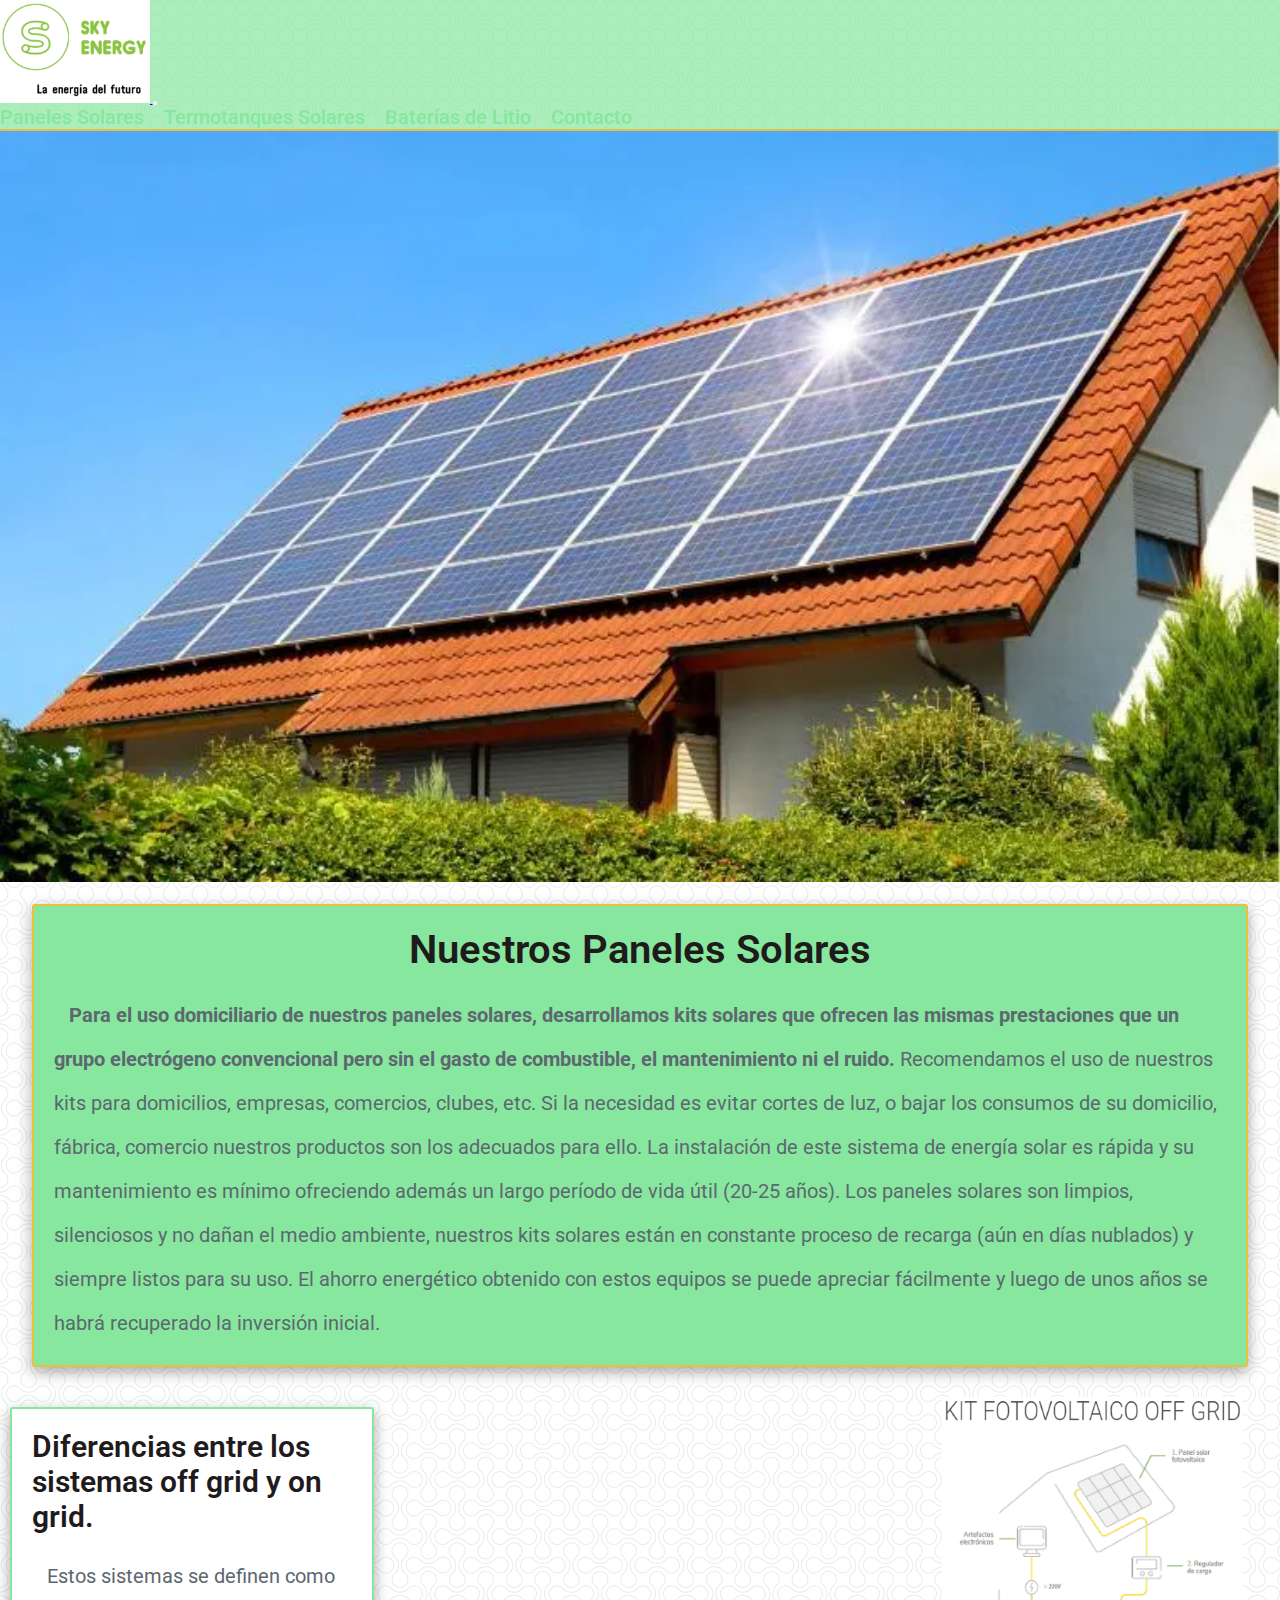
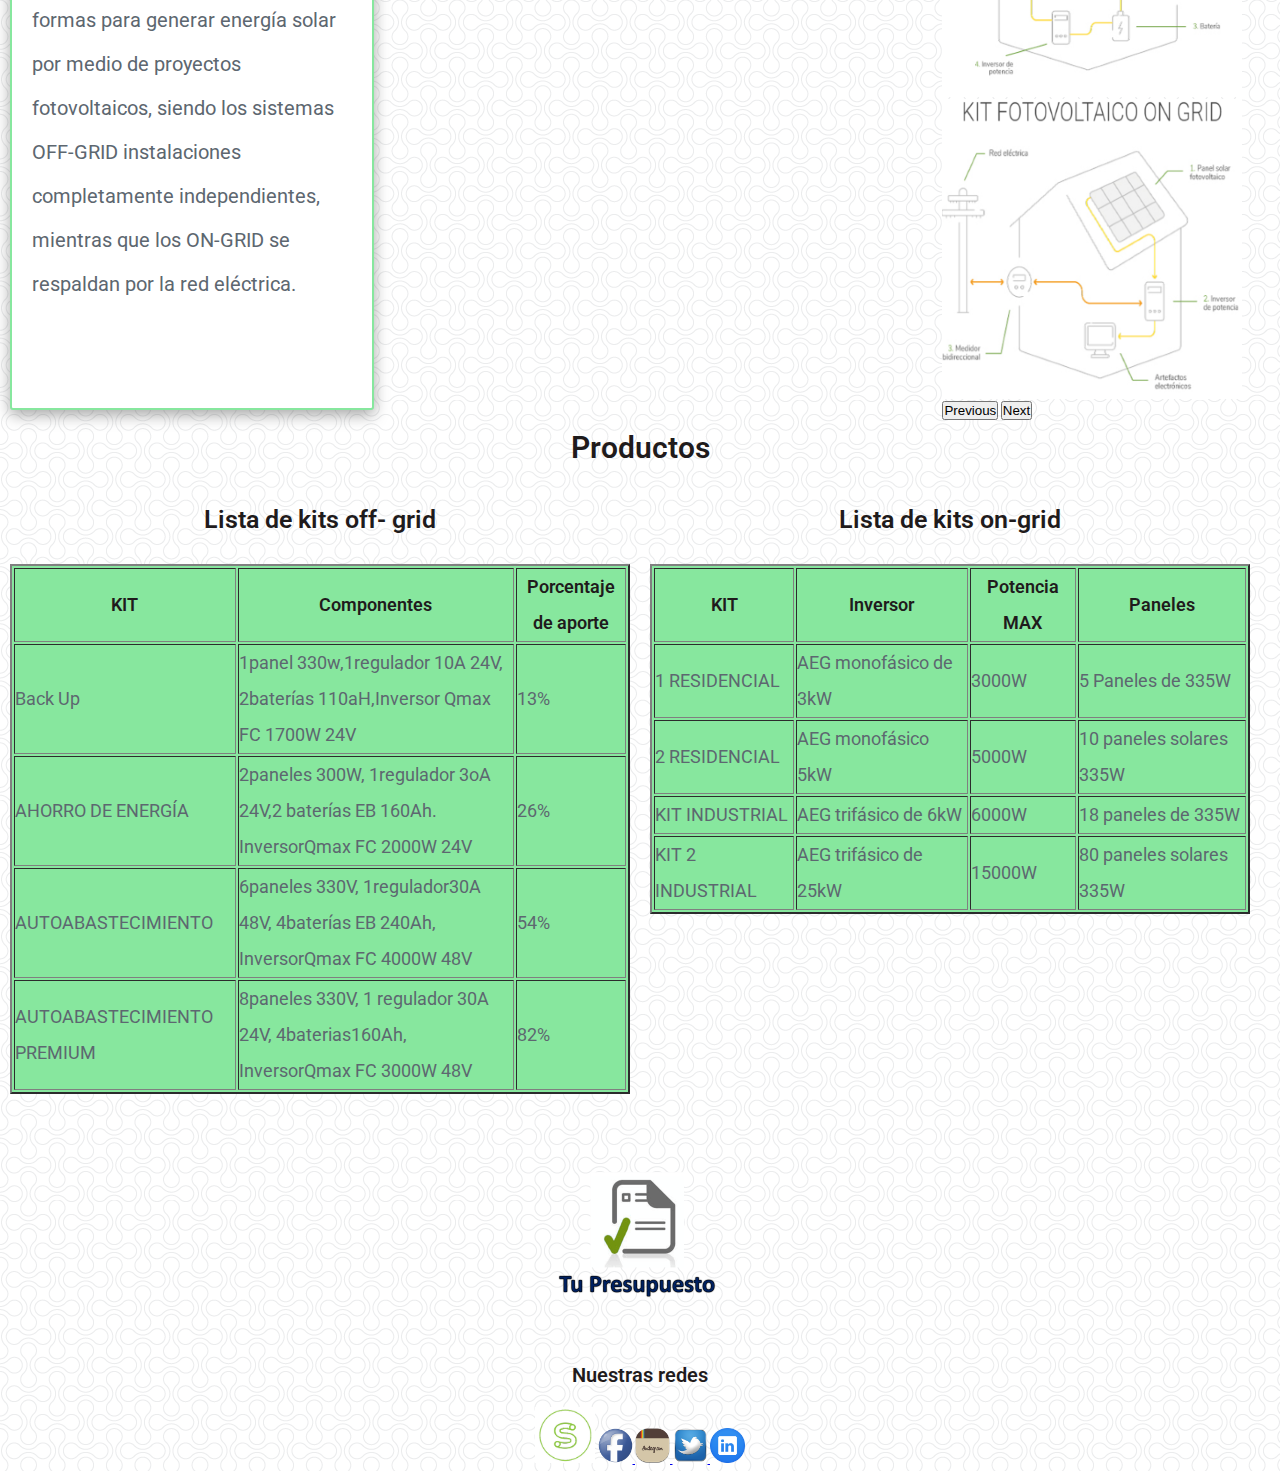
<file: paneles-solares.html>
<!DOCTYPE html>
<html lang="en">
<head>
    <meta charset="UTF-8">
    <meta http-equiv="X-UA-Compatible" content="IE=edge">
    <meta name="viewport" content="width=device-width, initial-scale=1.0">
    <!--meta SEO-->
    <meta name="description" content="Olvidate de los Cortes de Luz Ahorrá con Kits de Paneles Solares y nuestros Kits Industriales.">
    <meta name="keywords" content="paneles solares fotoviltaicos, accesorios incluidos, presupuesto grátis.">
    <meta name="author" content="Juan Martín Faccia">
    <title>Sky Energy- Paneles Fotovoltaicos</title>
    <link rel="shortcut icon" href="Imagenes\favicon-32x32.png" type="image/x-icon">
     <!--CSS BS-->
     <link href="https://cdn.jsdelivr.net/npm/bootstrap@5.0.2/dist/css/bootstrap.min.css" rel="stylesheet" integrity="sha384-EVSTQN3/azprG1Anm3QDgpJLIm9Nao0Yz1ztcQTwFspd3yD65VohhpuuCOmLASjC" crossorigin="anonymous">
     <!--CSS-->
    <link rel="stylesheet" href="css/main.css">
    <link rel="stylesheet" href="css/animate.css">
</head>
<body>
<div class="contenedor2">
     <!--inicia nav BS-->
   
     <nav class="navbar navbar-expand-lg botonera navbar-light bgWaterGreen">
        <div class="container-fluid">
          <a class="navbar-brand" href="index.html">
            <img src="Imagenes/logo Sky Energy02.png" alt="logo de Sky Energy">
          </a>
          <button class="navbar-toggler" type="button" data-bs-toggle="collapse" data-bs-target="#navbarSupportedContent" aria-controls="navbarSupportedContent" aria-expanded="false" aria-label="Toggle navigation">
            <span class="navbar-toggler-icon"></span>
          </button>
          <div class="collapse navbar-collapse" id="navbarSupportedContent">
            <ul class="navbar-nav ms-auto mb-2 mb-lg-0">
              <li class="nav-item scale">
                <a class="nav-link active" aria-current="page" href="paneles-solares.html">Paneles Solares</a>
              </li>
              <li class="nav-item scale">
                <a class="nav-link" href="termotanques-solares.html">Termotanques Solares</a>
              </li>
              <li class="nav-item scale">
                <a class="nav-link" href="baterias-litio.html">Baterías de Litio</a>
              </li>
              <li class="nav-item scale">
                <a class="nav-link" href="contacto.html">Contacto</a>
              </li>               
            </ul>
           
          </div>
        </div>
      </nav>

    <!--termina nav-->
    <header class="encabezado">
        <img src="./Imagenes/solar_casa.webp" alt="Foto de Panel solar colocado en una casa" class="encabezado__img--fluid">
    </header>
    <main class="panelSolar">
        <section class="box-green">
        <h1 class="titulo--xxl textCenter"> Nuestros Paneles Solares</h1>
        <p class="text--md"><strong>Para el uso domiciliario de nuestros paneles solares, desarrollamos kits solares que ofrecen las mismas prestaciones que un grupo electrógeno convencional pero sin el gasto de combustible, el mantenimiento ni el ruido.</strong> Recomendamos el uso de nuestros kits para domicilios, empresas, comercios, clubes, etc. Si la necesidad es evitar cortes de luz, o bajar los consumos de su domicilio, fábrica, comercio nuestros productos son los adecuados para ello. La instalación de este sistema de energía solar es rápida y su mantenimiento es mínimo ofreciendo además un largo período de vida útil (20-25 años). Los paneles solares son limpios, silenciosos y no dañan el medio ambiente, nuestros kits solares están en constante proceso de recarga (aún en días nublados) y siempre listos para su uso. El ahorro energético obtenido con estos equipos se puede apreciar fácilmente y luego de unos años se habrá recuperado la inversión inicial.</p>
        </section>
    </main>   

    <section class="diferenciasGrid box-white">
        <h2 class="titulos--xl">Diferencias entre los sistemas off grid y on grid.</h2>  
        <p class="text--md">Estos sistemas se definen como formas para generar energía solar por medio de proyectos fotovoltaicos, siendo los sistemas OFF-GRID instalaciones completamente independientes, mientras que los ON-GRID se respaldan por la red eléctrica.</p>   
    </section>
    <section class="video1">
        <iframe width="560" height="315" src="https://www.youtube.com/embed/B3wvWejPPME" title="YouTube video player" frameborder="0" allow="accelerometer; autoplay; clipboard-write; encrypted-media; gyroscope; picture-in-picture" allowfullscreen></iframe>
    </section>
    <section class="fotosPanel">

      <!--inicia carousel BS-->
      <div id="carouselExampleControls" class="carousel slide anchoPanel" data-bs-ride="carousel">
        <div class="carousel-inner">
          <div class="carousel-item active">
            <img src="./Imagenes/off-grid01.webp" class="d-block w-100" alt="imagen que describe el funcionamiento off grid">
          </div>
          <div class="carousel-item">
            <img src="./Imagenes/on-grid03.webp" class="d-block w-100" alt="imagen que describe el funcionamiento on gridd">
          </div>
          
        </div>
        <button class="carousel-control-prev" type="button" data-bs-target="#carouselExampleControls" data-bs-slide="prev">
          <span class="carousel-control-prev-icon" aria-hidden="true"></span>
          <span class="visually-hidden">Previous</span>
        </button>
        <button class="carousel-control-next" type="button" data-bs-target="#carouselExampleControls" data-bs-slide="next">
          <span class="carousel-control-next-icon" aria-hidden="true"></span>
          <span class="visually-hidden">Next</span>
        </button>
      </div>
    <!--termina carousel BS-->
    </section>
    <section class="productosPanel">
        <h2 class="titulos--xl textCenter">Productos</h2>
    </section>
    <div class="productoP1">
        <h3 class="titulo--md textCenter">Lista de kits off- grid</h3>   
        <div class="table-responsive">
          <table border="2px" class="table table-bordered table-striped bgWaterGreen">
            <tr>
                <th>KIT</th>
                <th>Componentes</th>
                <th>Porcentaje de aporte</th>
            </tr>
            <tr>
                <td>Back Up</td>
                <td>1panel 330w,1regulador 10A 24V, 2baterías 110aH,Inversor Qmax FC 1700W 24V </td>
                <td>13%</td>
            </tr>
            <tr>
                <td>AHORRO DE ENERGÍA</td>
                <td>2paneles 300W, 1regulador 3oA 24V,2 baterías EB 160Ah. InversorQmax FC 2000W 24V</td>
                <td>26%</td>
            </tr>
            <tr>
                <td>AUTOABASTECIMIENTO</td>
                <td>6paneles 330V, 1regulador30A 48V, 4baterías EB 240Ah, InversorQmax FC 4000W 48V</td>
                <td>54%</td>
            </tr>
            <tr>
                <td>AUTOABASTECIMIENTO PREMIUM</td>
                <td>8paneles 330V, 1 regulador 30A 24V, 4baterias160Ah, InversorQmax FC 3000W 48V</td>
                <td>82%</td>
            </tr>
            </table>
        </div>
    </div>
    <div class="productoP2">
         <h3 class="titulo--md textCenter">Lista de kits on-grid</h3>       
         <div class="table-responsive">      
             <table border="2px" class="table table-bordered table-striped bgWaterGreen">
                        <tr>
                            <th>KIT</th>
                            <th>Inversor</th>
                            <th>Potencia MAX</th>
                            <th>Paneles</th>
                        </tr>
                        <tr>
                            <td>1 RESIDENCIAL</td>
                            <td>AEG monofásico de 3kW</td>
                            <td>3000W</td>
                            <td>5 Paneles de 335W</td>
                        </tr>
                        <tr>
                            <td>2 RESIDENCIAL</td>
                            <td>AEG monofásico 5kW</td>
                            <td>5000W</td>
                            <td>10 paneles solares 335W</td>
                        </tr>
                        <tr>
                            <td>KIT INDUSTRIAL</td>
                            <td>AEG trifásico de 6kW</td>
                            <td>6000W</td>
                            <td>18 paneles de 335W</td>
                        </tr>
                        <tr>
                            <td>KIT 2 INDUSTRIAL</td>
                            <td>AEG trifásico de 25kW</td>
                            <td>15000W</td>
                            <td>80 paneles solares 335W</td>
                        </tr>
                </table>
            </div> 
        </div>

        <section class="presupuesto scale">
            <a href="contacto.html">
              <img src="./Imagenes/presupuesto-logo05.png" alt="logo de presupuesto">
            </a>
        </section>

        <footer class="pie">
            <h5 class="pie__titulo--md">Nuestras redes</h5>
            <img src="Imagenes\icono.png" alt="icono de skyenergy" class="pie__logo--md">
            <a href="https://www.facebook.com/" target="_blank"> 
                <img src="Imagenes/facebook.png" alt="seguinos en facebook" class="pie__icon--sm">
            </a>
            <a href="https://www.instagram.com/" target="_blank"> 
                <img src="Imagenes/instagram-icon.png" alt="seguinos en instagram" class="pie__icon--sm">
            </a>
            <a href="https://www.twitter.com/" target="_blank"> 
                <img src="Imagenes/twitter-icon.png" alt="seguinos en twitter" class="pie__icon--sm">
            </a>
            <a href="https://www.linkedin.com/" target="_blank"> 
                <img src="Imagenes/linkedin-icon.png" alt="seguinos en linkedin" class="pie__icon--sm">
            </a>
        </footer>
        
   <script src="https://cdn.jsdelivr.net/npm/bootstrap@5.0.2/dist/js/bootstrap.bundle.min.js" integrity="sha384-MrcW6ZMFYlzcLA8Nl+NtUVF0sA7MsXsP1UyJoMp4YLEuNSfAP+JcXn/tWtIaxVXM" crossorigin="anonymous"></script>

   <script src="js/wow.min.js"></script>
   <script>
   new WOW().init();
   </script> 
</div>  
</body>
</html>
</file>
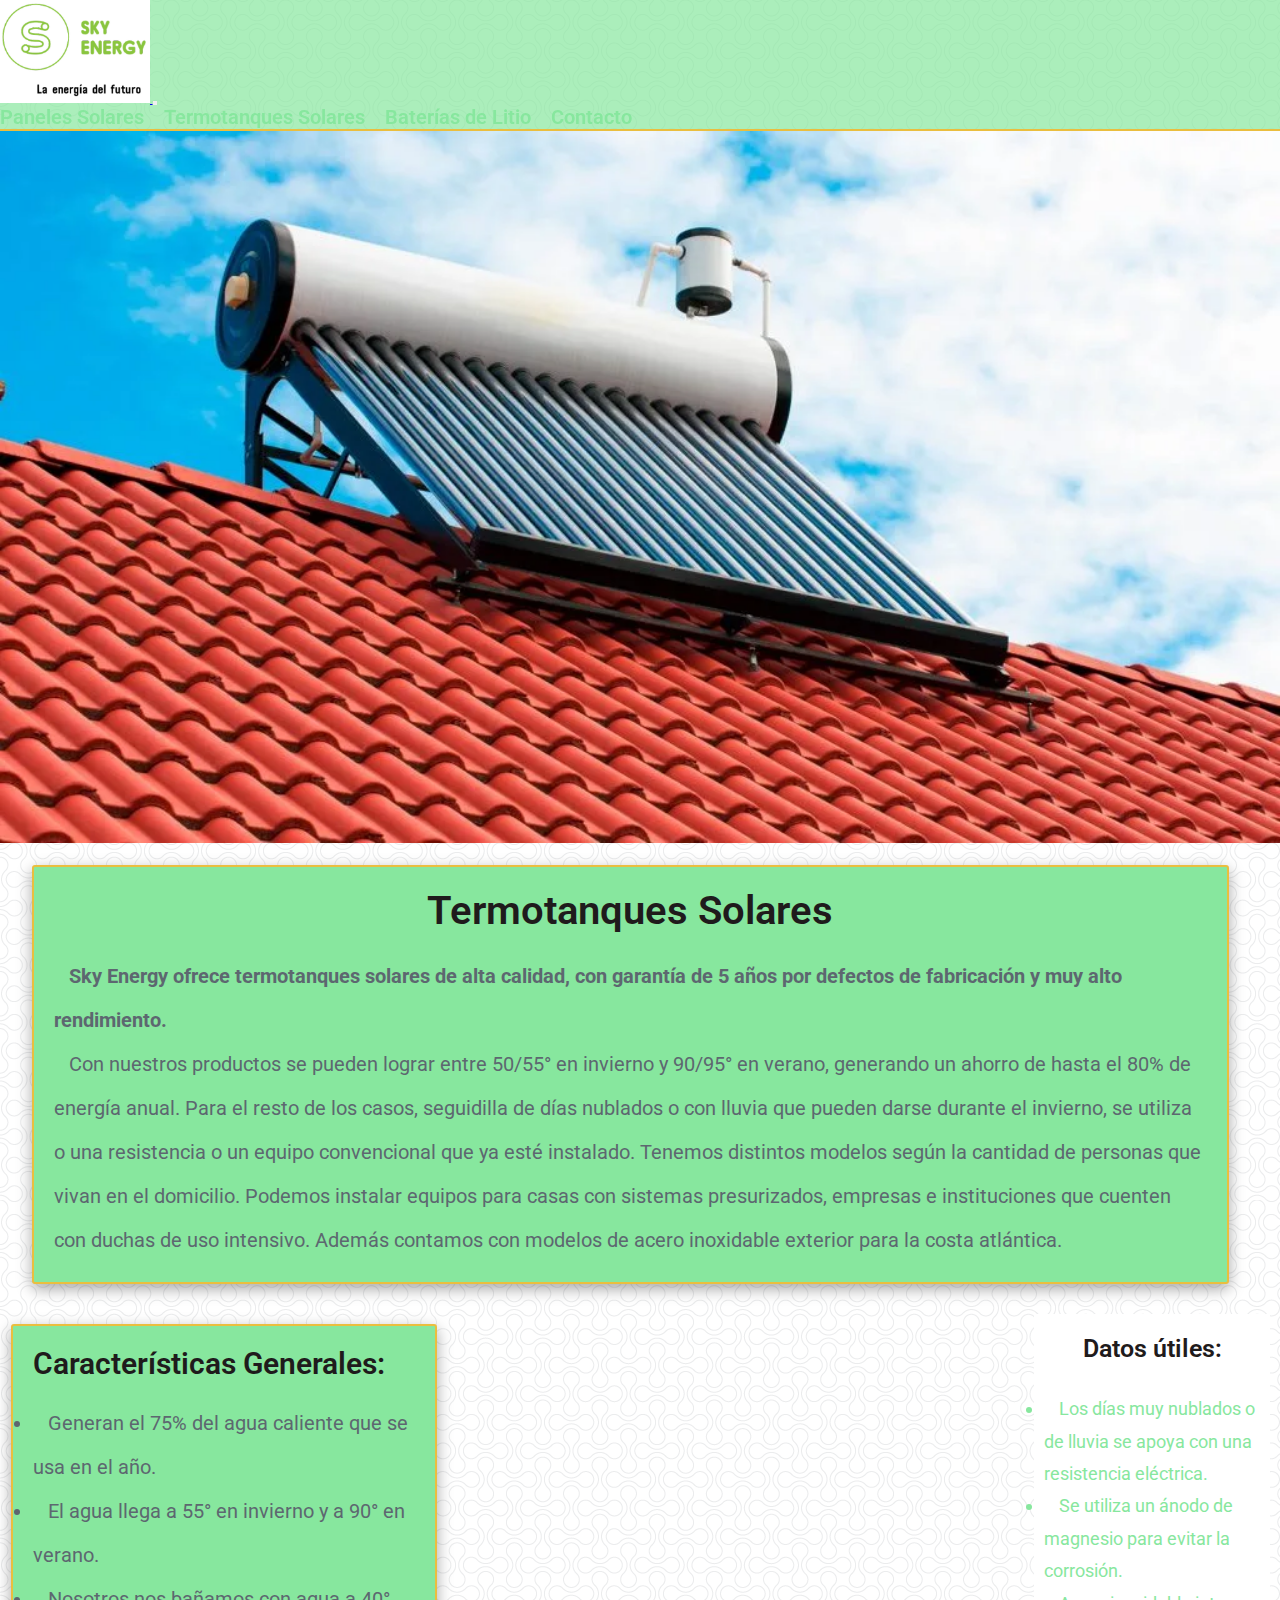
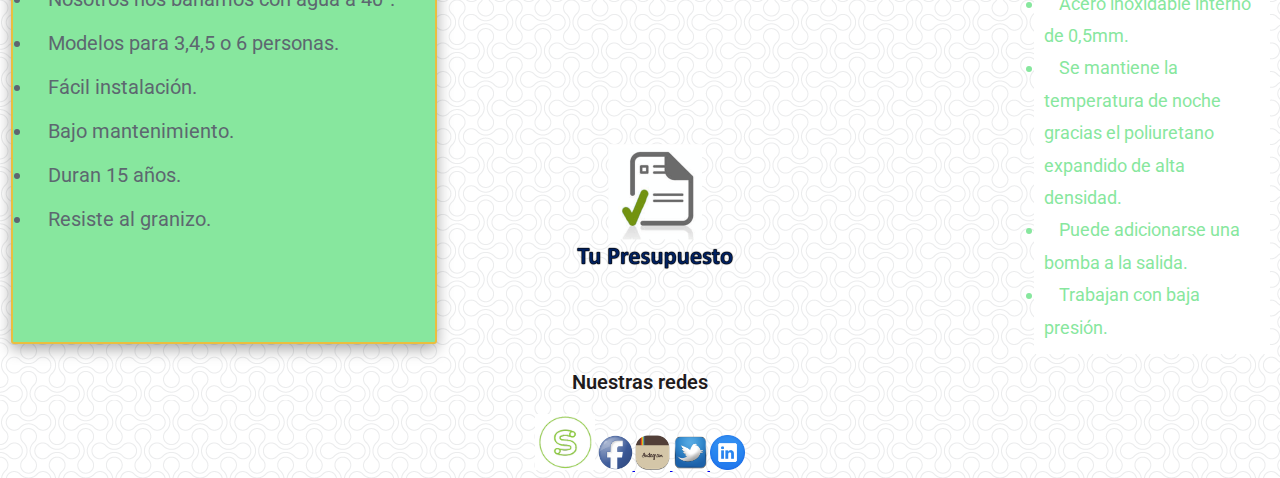
<file: termotanques-solares.html>
<!DOCTYPE html>
<html lang="en">
<head>
    <meta charset="UTF-8">
    <meta http-equiv="X-UA-Compatible" content="IE=edge">
    <meta name="viewport" content="width=device-width, initial-scale=1.0">
    <!--meta SEO-->
    <meta name="description" content="Ahorra luz con nuestros Termotanques Solares. Ideal para el campo, zonas montañosas y rurales.">
    <meta name="keywords" content="termotanques solares, termotanques solares de difentes tamaños, presupuesto grátis.">
    <meta name="author" content="Juan Martín Faccia">
    <title>Sky Energy- Termotanques Solares</title>
    <link rel="shortcut icon" href="Imagenes\favicon-32x32.png" type="image/x-icon">
     <!--CSS BS-->
     <link href="https://cdn.jsdelivr.net/npm/bootstrap@5.0.2/dist/css/bootstrap.min.css" rel="stylesheet" integrity="sha384-EVSTQN3/azprG1Anm3QDgpJLIm9Nao0Yz1ztcQTwFspd3yD65VohhpuuCOmLASjC" crossorigin="anonymous">
     <!--CSS-->
    <link rel="stylesheet" href="css/main.css">
    <link rel="stylesheet" href="css/animate.css">
</head>
<body>
<div class="contenedor3">    
      <!--inicia nav BS-->
   
      <nav class="navbar navbar-expand-lg botonera navbar-light bgWaterGreen">
        <div class="container-fluid">
          <a class="navbar-brand" href="index.html">
            <img src="Imagenes/logo Sky Energy02.png" alt="logo de Sky Energy">
          </a>
          <button class="navbar-toggler" type="button" data-bs-toggle="collapse" data-bs-target="#navbarSupportedContent" aria-controls="navbarSupportedContent" aria-expanded="false" aria-label="Toggle navigation">
            <span class="navbar-toggler-icon"></span>
          </button>
          <div class="collapse navbar-collapse" id="navbarSupportedContent">
            <ul class="navbar-nav ms-auto mb-2 mb-lg-0">
              <li class="nav-item scale">
                <a class="nav-link" aria-current="page" href="paneles-solares.html">Paneles Solares</a>
              </li>
              <li class="nav-item scale">
                <a class="nav-link active" href="termotanques-solares.html">Termotanques Solares</a>
              </li>
              <li class="nav-item scale">
                <a class="nav-link" href="baterias-litio.html">Baterías de Litio</a>
              </li>
              <li class="nav-item scale">
                <a class="nav-link" href="contacto.html">Contacto</a>
              </li>               
            </ul>
           
          </div>
        </div>
      </nav>

    <!--termina nav-->
    <header class="encabezado">
        <img src="./Imagenes/headerTermotanqueSolar.webp" alt="Foto de Termotante Solar colocado en la terraza de una vivienda" class="encabezado__img--fluid">
    </header>
    <main class="termo">
            <section class="box-green">
                <h1 class="titulo--xxl textCenter">Termotanques Solares</h1>
                <P class="text--md"><strong>Sky Energy ofrece termotanques solares de alta calidad, con garantía de 5 años por defectos de fabricación y muy alto rendimiento.</strong></P>
                <P class="text--md">Con nuestros productos se pueden lograr entre 50/55° en invierno y 90/95° en verano, generando un ahorro de hasta el 80% de energía anual. Para el resto de los casos, seguidilla de días nublados o con lluvia que pueden darse durante el invierno, se utiliza o una resistencia o un equipo convencional que ya esté instalado.  Tenemos distintos modelos según la cantidad de personas que vivan en el domicilio. Podemos instalar equipos para casas con sistemas presurizados, empresas e instituciones que cuenten con duchas de uso intensivo. Además contamos con modelos de acero inoxidable exterior para la costa atlántica.</P>
            </section>
    </main>      
    <section class="videoTermo">
            <iframe width="560" height="315" src="https://www.youtube.com/embed/UDfCgr5XCCY" title="YouTube video player" frameborder="0" allow="accelerometer; autoplay; clipboard-write; encrypted-media; gyroscope; picture-in-picture" allowfullscreen></iframe>
    </section>
    <section class="caracteristicaTermo box-green">
        <h2 class="titulos--xl">Características Generales:</h2>
        <li class="text--md">Generan el 75% del agua caliente que se usa en el año. </li>
        <li class="text--md">El agua llega a 55° en invierno y a 90° en verano. </li>
        <li class="text--md">Nosotros nos bañamos con agua a 40°. </li>
        <li class="text--md">Modelos para 3,4,5 o 6 personas. </li>
        <li class="text--md">Fácil instalación. </li>
        <li class="text--md">Bajo mantenimiento. </li>
        <li class="text--md">Duran 15 años.</li>
        <li class="text--md">Resiste al granizo. </li>
    </section>
    <aside class="datosUtilesTermo  bgWhight">
        <h3 class="titulo--md textCenter">Datos útiles:</h4>
        <li class="datosUtilesTermo__text-xsm">Los días muy nublados o de lluvia se apoya con una resistencia eléctrica. </li>
        <li class="datosUtilesTermo__text-xsm">Se utiliza un ánodo de magnesio para evitar la corrosión. </li>
        <li class="datosUtilesTermo__text-xsm">Acero inoxidable interno de 0,5mm. </li>
        <li class="datosUtilesTermo__text-xsm">Se mantiene la temperatura de noche gracias el poliuretano expandido de alta densidad. </li>
        <li class="datosUtilesTermo__text-xsm"> Puede adicionarse una bomba a la salida. </li>
        <li class="datosUtilesTermo__text-xsm">Trabajan con baja presión. </li>
    </aside>
    <section class="presupuestoTermotanque scale">
      <a href="error404.html" class="presupuestoLogo">
        <img src="./Imagenes/presupuesto-logo05.png" alt="logo de presupuesto">
      </a>
    </section>
    
    <footer class="pie">
        <h4 class="pie__titulo--md">Nuestras redes</h4>
        <img src="Imagenes\icono.png" alt="icono de skyenergy" class="pie__logo--md">
        <a href="https://www.facebook.com/" target="_blank"> 
            <img src="Imagenes/facebook.png" alt="seguinos en facebook" class="pie__icon--sm">
        </a>
        <a href="https://www.instagram.com/" target="_blank"> 
            <img src="Imagenes/instagram-icon.png" alt="seguinos en instagram" class="pie__icon--sm">
        </a>
        <a href="https://www.twitter.com/" target="_blank"> 
            <img src="Imagenes/twitter-icon.png" alt="seguinos en twitter" class="pie__icon--sm">
        </a>
        <a href="https://www.linkedin.com/" target="_blank"> 
            <img src="Imagenes/linkedin-icon.png" alt="seguinos en linkedin" class="pie__icon--sm">
        </a>
    </footer>
    
   <script src="https://cdn.jsdelivr.net/npm/bootstrap@5.0.2/dist/js/bootstrap.bundle.min.js" integrity="sha384-MrcW6ZMFYlzcLA8Nl+NtUVF0sA7MsXsP1UyJoMp4YLEuNSfAP+JcXn/tWtIaxVXM" crossorigin="anonymous"></script>

   <script src="js/wow.min.js"></script>
   <script>
   new WOW().init();
   </script> 
</div>   
</body>
</html>
</file>
<file: css/main.css>
@import url("https://fonts.googleapis.com/css2?family=Roboto:wght@300&display=swap");
@import url("https://fonts.googleapis.com/css2?family=Lobster&display=swap");
.bgWaterGreen {
  background-color: rgb(135, 231, 158);
}

.bgSlateGray {
  background-color: rgb(93, 103, 112);
}

.bgWhight {
  background-color: rgb(255, 255, 255);
}

* {
  padding: 0%;
  margin: 0%;
  box-sizing: border-box;
}

html {
  font-size: 62.5%;
}

body {
  overflow-x: hidden;
  background-image: url(../Imagenes/bubble2.png);
  background-repeat: repeat;
}

.bgImgErro404 {
  background-image: url(../Imagenes/fondoDePantalla02.webp);
}

th {
  color: rgb(31, 27, 28);
}

td {
  color: rgb(93, 103, 112);
}

.box, .box-table, .box-white, .box-green, .skyenergy__articulo {
  width: 95%;
  height: auto;
  margin: 20px auto;
  padding: 20px 20px;
  border-radius: 3px;
  overflow-y: auto;
}

.box-green, .skyenergy__articulo {
  background-color: rgb(135, 231, 158);
  box-shadow: rgba(0, 0, 0, 0.35) 0px 5px 15px;
  border: solid rgb(234, 190, 63) 2px;
}

.box-white {
  background-color: rgb(255, 255, 255);
  box-shadow: rgba(0, 0, 0, 0.35) 0px 5px 15px;
  border: solid rgb(135, 231, 158) 2px;
}

.box-table {
  background-color: rgb(255, 255, 255);
  box-shadow: rgba(6, 24, 44, 0.4) 0px 0px 0px 2px, rgba(6, 24, 44, 0.65) 0px 4px 6px -1px, rgba(255, 255, 255, 0.08) 0px 1px 0px inset;
  border: solid rgb(31, 27, 28) 1px;
}

.box2 {
  width: 98%;
  height: auto;
  margin: 2px auto;
  padding: 2px 2px;
  border: solid rgb(31, 27, 28) 2px;
  overflow-y: auto;
}

.box3, .carrusel__articulo {
  width: 90%;
  height: auto;
  margin: 50px auto;
  padding: 40px 20px;
  overflow-y: auto;
  box-shadow: rgba(50, 50, 93, 0.25) 0px 6px 12px -2px, rgba(0, 0, 0, 0.3) 0px 3px 7px -3px;
}

h1, h2, h3, h4, h5 {
  color: rgb(31, 27, 28);
  font-family: "Roboto", sans-serif;
  font-weight: 600;
  margin-bottom: 20px;
}

.textCenter {
  text-align: center;
}

.skyenergy__titulo--xxl {
  font-size: 4rem;
}

.skyenergy__titulos--xl {
  font-size: 3rem;
}

.carrusel__titulo--md {
  font-size: 2.5rem;
}

.skyenergy__text--md {
  font-size: 2rem;
  line-height: 2.2;
  color: rgb(93, 103, 112);
  font-weight: 400;
  font-family: "Roboto", sans-serif;
  text-indent: 15px;
}

th {
  font-size: 1.8rem;
  line-height: 2;
  color: rgb(31, 27, 28);
  font-weight: 600;
  font-family: "Roboto", sans-serif;
}

td {
  font-size: 1.8rem;
  line-height: 2;
  color: rgb(93, 103, 112);
  font-weight: 400;
  font-family: "Roboto", sans-serif;
}

.titulo--xxl {
  font-size: 4rem;
}

.titulos--xl {
  font-size: 3rem;
}

.titulo--md {
  font-size: 2.5rem;
  padding: 10px;
}

.accordion__text--md {
  font-size: 2rem;
  line-height: 1.8;
  color: rgb(135, 231, 158);
  font-weight: 400;
  font-family: "Roboto", sans-serif;
  text-indent: 15px;
}

.text--md {
  font-size: 2rem;
  line-height: 2.2;
  color: rgb(93, 103, 112);
  font-weight: 400;
  font-family: "Roboto", sans-serif;
  text-indent: 15px;
}

.text--xsm {
  font-size: 1.8rem;
  line-height: 2.2;
  color: rgb(135, 231, 158);
  font-weight: 400;
  font-family: "Roboto", sans-serif;
  text-indent: 15px;
}

.datosUtilesTermo__text-xsm {
  font-size: 1.8rem;
  line-height: 1.8;
  color: rgb(135, 231, 158);
  font-weight: 400;
  font-family: "Roboto", sans-serif;
  text-indent: 15px;
}

.monitoriable p,
.modulares p,
.silenciosas p {
  color: rgb(135, 231, 158);
}

label, input {
  font-size: 2rem;
  line-height: 2.2;
  color: rgb(93, 103, 112);
  font-weight: 400;
  font-family: "Roboto", sans-serif;
}

.logosB figure figcaption,
.logosA figure figcaption {
  font-size: 2rem;
  line-height: 2.2;
  color: rgb(93, 103, 112);
  font-weight: 200;
  font-family: "Roboto", sans-serif;
  text-align: center;
  padding: 10px auto;
}

.errorTitulo {
  color: rgb(0, 225, 225);
  font-family: "Lobster", cursive, sans-serif;
  padding: 10px;
}

.btnError {
  color: rgb(0, 225, 225);
  font-family: "Lobster", cursive, sans-serif;
  font-size: 2.5rem;
  padding: 10px;
}

/*animaciones y degrades*/
.degrade {
  background: linear-gradient(to right, rgb(255, 255, 255), rgb(135, 231, 158));
}

.scale:hover {
  transform: scale(1.2);
  cursor: pointer;
  transition: 1s;
}

.botonera {
  background-color: rgba(135, 231, 158, 0.7);
  position: -webkit-sticky;
  position: sticky;
  top: 0;
  z-index: 1;
  grid-area: nav;
  border-bottom: solid rgb(234, 190, 63) 2px;
}
.botonera img {
  width: 150px;
}
.botonera ul {
  display: flex;
  list-style: none;
}
.botonera ul li {
  list-style: none;
  margin-right: 20px;
}
.botonera ul li a {
  color: rgb(135, 231, 158);
  text-decoration: none;
  font-family: "Roboto", sans-serif;
  font-size: 2rem;
  font-weight: 600;
}
.botonera ul li a:hover {
  text-decoration: underline;
}

/*index*/
.encabezado__img--fluid {
  width: 100%;
}

.encabezado {
  grid-area: header;
}

.gridArea1 {
  grid-area: area1;
}

.gridArea2 {
  grid-area: area2;
}

.gridArea3 {
  grid-area: area3;
  margin: 10px;
}

.gridArea4 {
  grid-area: area4;
  margin: 10px;
}

.galeria {
  width: 98%;
  height: auto;
  margin: 50px auto;
  padding: 10px 20px;
  grid-area: galeria;
}
.galeria img {
  border-top-left-radius: 5px;
  border-top-right-radius: 5px;
  width: 100%;
  margin: 10px;
}

/*paneles solares*/
.panelSolar {
  grid-area: panel;
}

.diferenciasGrid {
  grid-area: texto;
}

.video1 {
  grid-area: video1;
  display: flex;
  justify-content: center;
  padding-top: 10px;
  margin: 10px;
}

.fotosPanel {
  grid-area: fotosP;
  padding: 10px;
  display: flex;
  flex-direction: column;
  justify-content: center;
  align-items: center;
}

.anchoPanel {
  width: 80%;
}

.productosPanel {
  grid-area: productosP;
}

.productoP1 {
  grid-area: p1;
  margin: 10px;
}

.productoP2 {
  grid-area: p2;
  margin: 10px;
}

/*termotanques*/
.termo {
  grid-area: tituloT;
}

.videoTermo {
  grid-area: video2;
  display: flex;
  flex-direction: row;
  justify-content: center;
  align-items: center;
  padding-top: 20px;
}

.caracteristicaTermo {
  grid-area: textoT;
}

.datosUtilesTermo {
  grid-area: datosT;
  margin: 10px;
  padding: 10px 10px;
}

.presupuestoTermotanque {
  grid-area: presupuestoT;
}

.presupuestoLogo {
  display: flex;
  flex-direction: row;
  justify-content: center;
  align-items: center;
  margin: 20px auto;
  padding: 20px 20px;
}

/* Baterias de litio*/
.bateriaLitio {
  grid-area: bateria;
}

.funcionamientoTitulo {
  grid-area: tituloB;
}

.funcionamientoTexto {
  grid-area: textoB;
}

.imagenLitioBox {
  grid-area: fotoB;
}

.monitoriable {
  grid-area: b1;
}

.modulares {
  grid-area: b2;
}

.silenciosas {
  grid-area: b3;
}

.productosBateriaTitulo {
  grid-area: productoB;
  padding: 20px;
}

.productosB {
  grid-area: pB;
  margin: 10px;
}

.presupuesto {
  grid-area: presupuesto;
  display: flex;
  flex-direction: row;
  justify-content: center;
  align-items: center;
  margin: 20px auto;
  padding: 20px 20px;
}

/*Contacto*/
.contactoTitulo {
  grid-area: tituloC;
}

.informacionDeContacto {
  grid-area: info;
  display: flex;
  flex-direction: column;
  justify-content: center;
  align-items: center;
}

.mapaLocalizacion {
  grid-area: mapa;
  display: flex;
  flex-direction: row;
  justify-content: center;
  align-items: center;
  margin: 20px;
}

.losMejoresBeneficios {
  grid-area: beneficios;
}

.logosA {
  grid-area: A;
}

.logosB {
  grid-area: B;
}

.logos1, .logos2 {
  display: flex;
  flex-direction: column;
  justify-content: center;
  align-items: center;
}

form {
  display: flex;
  flex-direction: column;
}

figure {
  margin: 5px;
}
figure img {
  width: 125px;
}

.error {
  grid-area: error;
  display: flex;
  justify-content: center;
}

.foto404 {
  grid-area: fotoE;
  display: flex;
  justify-content: center;
}

.botonError {
  grid-area: botonE;
  display: flex;
  flex-direction: row;
  justify-content: center;
  align-items: center;
}
.botonError a {
  text-decoration: none;
}

.pie {
  text-align: center;
  padding: 6px 20px;
  grid-area: pie;
}

.pie__titulo--md {
  font-size: 2rem;
}

.pie__icon--sm {
  width: 35px;
}

.pie__logo--md {
  width: 60px;
}

@media (min-width: 380px) {
  .contenedor {
    display: grid;
    grid-template-columns: 100vw;
    grid-template-rows: auto;
    grid-template-areas: "nav" "header" "area1" "galeria" "area2" "area3" "area4" "pie";
  }
  .contenedor2 {
    display: grid;
    grid-template-columns: 100vw;
    grid-template-rows: auto;
    grid-template-areas: "nav" "header" "panel" "texto" "video1" "fotosP" "productosP" "p1" "p2" "presupuesto" "pie";
  }
  .contenedor3 {
    display: grid;
    grid-template-columns: 100vw;
    grid-template-rows: auto;
    grid-template-areas: "nav" "header" "tituloT" "video2" "textoT" "datosT" "presupuestoT" "pie";
  }
  .contenedor4 {
    display: grid;
    grid-template-columns: 100vw;
    grid-template-rows: auto;
    grid-template-areas: "nav" "header" "bateria" "fotoB" "tituloB" "textoB" "b1" "b2" "b3" "productoB" "pB" "presupuesto" "pie";
  }
  .contenedor5 {
    display: grid;
    grid-template-rows: auto;
    grid-template-columns: 50vw 50vw;
    grid-template-areas: "nav nav" "tituloC tituloC" "beneficios beneficios" "A B" "info info" "mapa mapa" "pie pie";
  }
  .contenedor6 {
    display: grid;
    grid-template-columns: 100vw;
    grid-template-rows: auto;
    grid-template-areas: "error" "fotoE" "botonE";
  }
  .foto404 img {
    width: 80%;
  }
}
@media (min-width: 1024px) {
  .contenedor2 {
    grid-template-columns: 50vw 50vw;
    grid-template-areas: "nav nav" "header header" "panel panel" "texto texto" "video1 fotosP" "productosP productosP" "p1 p1" "p2 p2" "presupuesto presupuesto" "pie pie";
  }
  .contenedor3 {
    grid-template-columns: 50vw 50vw;
    grid-template-areas: "nav nav" "header header" "tituloT tituloT" "video2 video2" "textoT datosT" "presupuestoT presupuestoT" "pie pie";
  }
  .contenedor5 {
    grid-template-columns: 50vw 50vw;
    grid-template-areas: "nav nav" "tituloC tituloC" "info mapa" "beneficios beneficios" "A A" "B B" "pie pie";
  }
  .logosA, .logosB {
    display: flex;
    flex-direction: row;
    justify-content: space-evenly;
  }
  .contenedor6 {
    grid-template-columns: 50vw 50vw;
    grid-template-areas: "error fotoE" "botonE botonE";
  }
  .error {
    justify-content: flex-end;
    margin-top: 50px;
  }
  .foto404 {
    justify-content: flex-start;
    margin-top: 50px;
    margin-right: 50px;
  }
  .foto404 img {
    width: 100%;
  }
}
@media (min-width: 1200px) {
  .contenedor {
    grid-template-columns: 25vw 50vw 25vw;
    grid-template-areas: "nav nav nav" "header header header" "area1 area1 area1" "area2 area2 area2" "area3 galeria area4" "pie pie pie";
  }
  .gridArea4 {
    margin-right: 20px;
  }
  .contenedor2 {
    grid-template-columns: 30vw 20vw 20vw 30vw;
    grid-template-areas: "nav nav nav nav" "header header header header" "panel panel panel panel" "texto video1 video1 fotosP" "productosP productosP productosP productosP" "p1 p1 p2 p2" "presupuesto presupuesto presupuesto presupuesto" "pie pie pie pie";
  }
  .productoP2 {
    margin-right: 30px;
  }
  .contenedor3 {
    grid-template-columns: 35vw 45vw 20vw;
    grid-template-areas: "nav nav nav" "header header header" "tituloT tituloT tituloT" "textoT video2 datosT" "textoT presupuestoT datosT" "pie pie pie";
  }
  .presupuestoLogo {
    justify-content: space-between;
    margin-left: 90px;
  }
  .termo {
    margin-right: 20px;
  }
  .videoTermo {
    align-items: flex-start;
  }
  .contenedor4 {
    grid-template-columns: 30vw 30vw 40vw;
    grid-template-areas: "nav nav nav" "header header header" "bateria bateria bateria" "tituloB textoB fotoB" "b1 b2 b3" "productoB productoB ProductoB" "pB pB pB" "presupuesto presupuesto presupuesto" "pie pie pie";
  }
  .bateriaLitio {
    margin-right: 20px;
  }
  .funcionamientoTitulo {
    display: flex;
    align-items: center;
  }
  .imagenLitioBox {
    margin-right: 30px;
  }
  .productosB {
    margin-right: 30px;
  }
  .contenedor5 {
    grid-template-columns: 50vw 50vw;
    grid-template-areas: "nav nav" "tituloC tituloC" "info mapa" "beneficios beneficios" "A B" "pie pie";
  }
  .losMejoresBeneficios {
    margin-top: 50px;
  }
}
</file>
